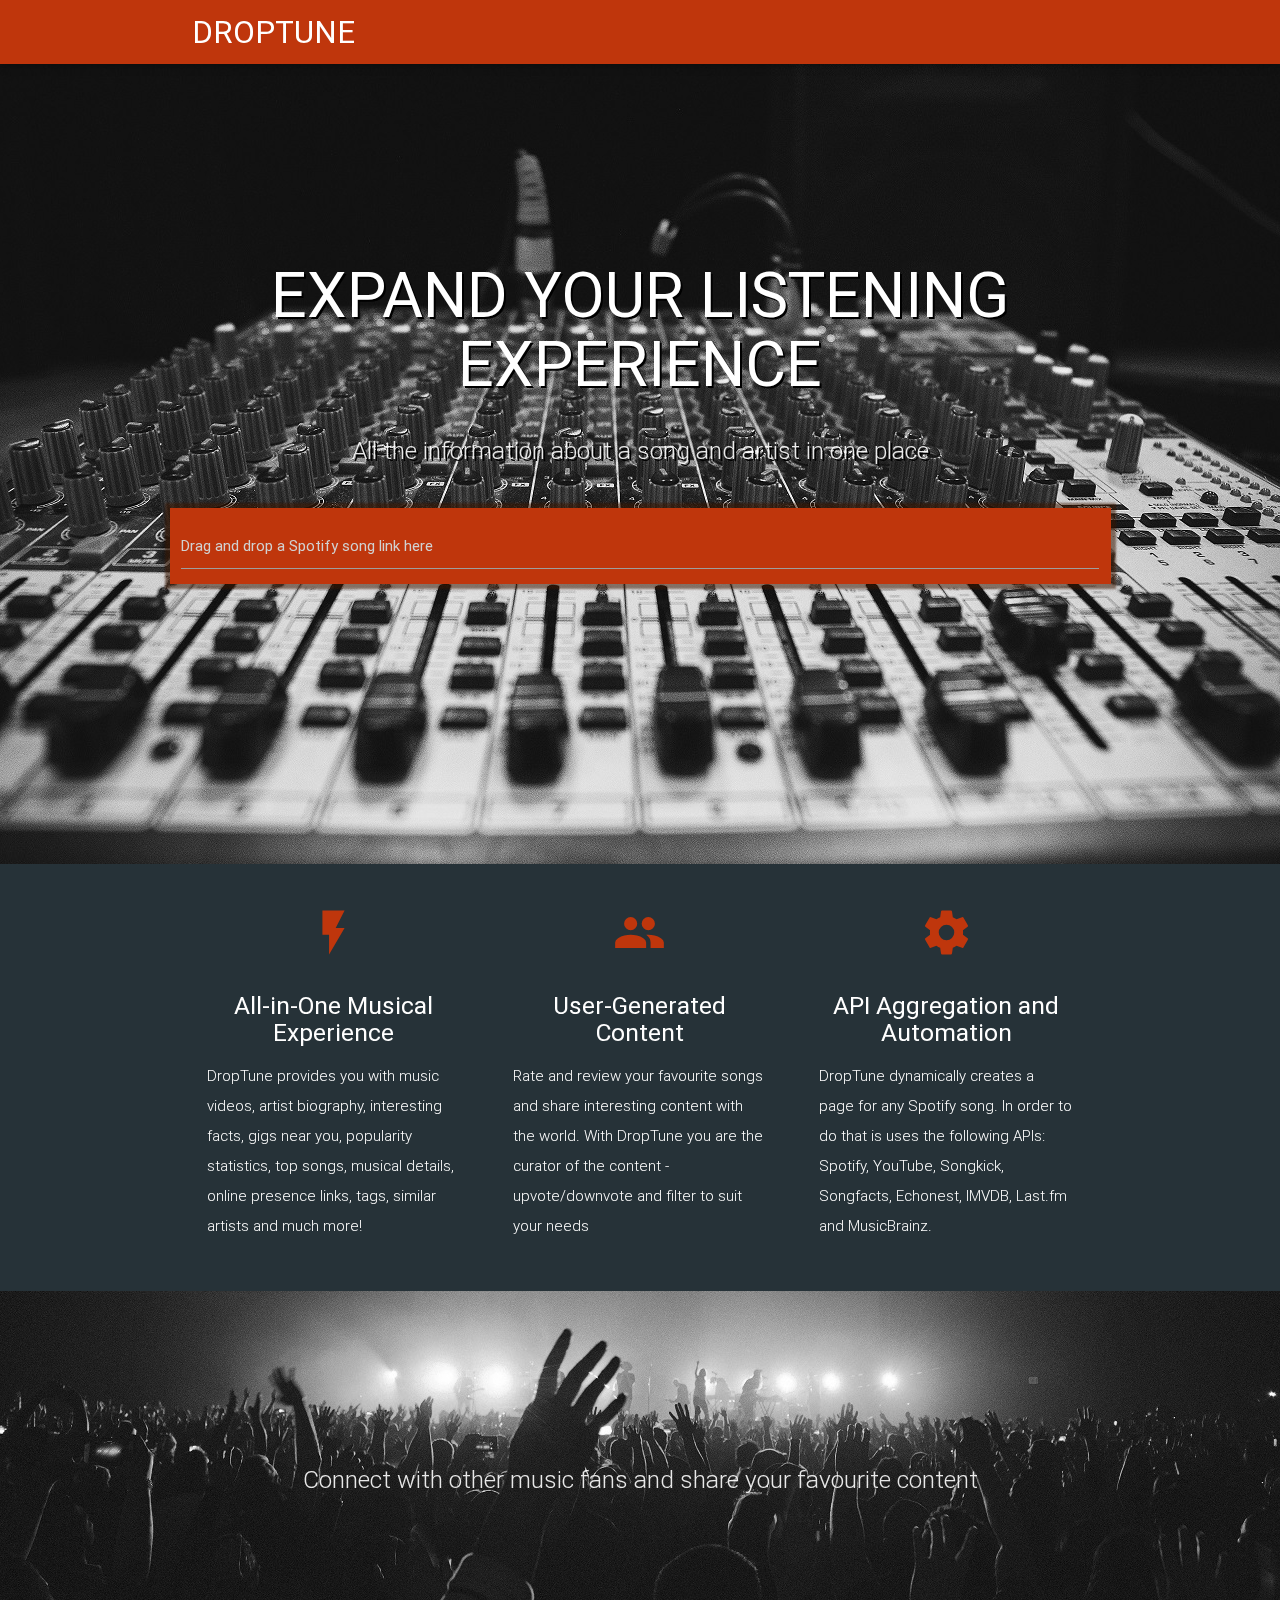
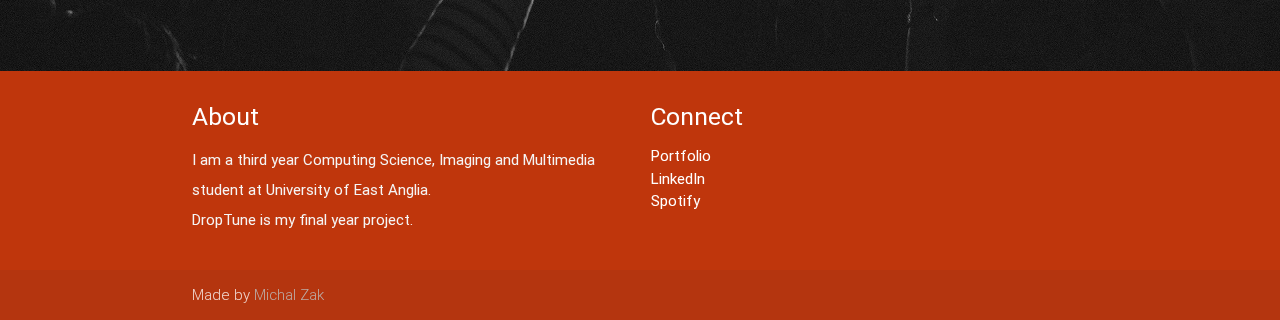
<file: index.html>
<!DOCTYPE html>
<html lang="en">
<head>
    <meta http-equiv="Content-Type" content="text/html; charset=UTF-8"/>
    <meta name="viewport" content="width=device-width, initial-scale=1, maximum-scale=1.0, user-scalable=no"/>
    <title>DropTune - Home</title>

    <!-- CSS  -->
    <link href="https://fonts.googleapis.com/icon?family=Material+Icons" rel="stylesheet">
    <link href="css/materialize.css" type="text/css" rel="stylesheet" media="screen,projection"/>
    <link href="css/style.css" type="text/css" rel="stylesheet" media="screen,projection"/>
    <link rel="stylesheet" href="https://maxcdn.bootstrapcdn.com/font-awesome/4.5.0/css/font-awesome.min.css">

    <!-- FREEPIK ICONS -->
    <link rel="stylesheet" href="css/flaticon/flaticon.css" type="text/css">
</head>
<body class="blue-grey darken-4 white-text">
<nav class="deep-orange darken-4 white-text" role="navigation">
    <div class="nav-wrapper container">
        <a id="logo-container" href="#" class="brand-logo">DROPTUNE</a>
    </div>
</nav>

<div id="index-banner" class="parallax-container big-parallax">
    <div class="section no-pad-bot">
        <div class="container" style="text-shadow: 2px 2px #000000;">
            <br><br>

            <h1 class="header center white-text text-darken-4">EXPAND YOUR LISTENING EXPERIENCE</h1>

            <div class="row center">
                <h5 class="header col s12 light">All the information about a song and artist in one place </h5>
            </div>
            <div class="row center">

                <div class="row">
                    <div class="input-field col s12 deep-orange darken-4" style="box-shadow: 0px 0px 2px 5px rgba(58, 21, 0, 0.55);">
                        <input placeholder="Drag and drop a Spotify song link here" id="dragDrop" type="text" class="validate">
                    </div>
                </div>
            </div>
            <br><br>

        </div>
    </div>
    <div class="parallax"><img src="background2.jpg" alt="Unsplashed background img 1" class="desaturate"></div>
</div>


<div class="container">


    <div class="section">

        <!--   Icon Section   -->
        <div class="row">
            <div class="col s12 m4">
                <div class="icon-block">
                    <h2 class="center deep-orange-text text-darken-4"><i class="material-icons">flash_on</i></h2>
                    <h5 class="center">All-in-One Musical Experience</h5>

                    <p class="light">DropTune provides you with music videos, artist biography, interesting facts, gigs near you, popularity statistics, top songs, musical details, online presence links, tags, similar artists and much more!</p>
                </div>
            </div>

            <div class="col s12 m4">
                <div class="icon-block">
                    <h2 class="center deep-orange-text text-darken-4"><i class="material-icons">group</i></h2>
                    <h5 class="center">User-Generated Content</h5>

                    <p class="light"> Rate and review your favourite songs and share interesting content with the world. With DropTune you are the curator of the content - upvote/downvote and filter to suit your needs</p>
                </div>
            </div>

            <div class="col s12 m4">
                <div class="icon-block">
                    <h2 class="center deep-orange-text text-darken-4"><i class="material-icons">settings</i></h2>
                    <h5 class="center">API Aggregation and Automation</h5>

                    <p class="light"> DropTune dynamically creates a page for any Spotify song. In order to do that is uses the following APIs:
                    Spotify, YouTube, Songkick, Songfacts, Echonest, IMVDB, Last.fm and MusicBrainz.</p>
                </div>
            </div>
        </div>

    </div>

</div>

<div class="parallax-container valign-wrapper">
    <div class="section no-pad-bot">
        <div class="container">
            <div class="row center">
                <h5 class="header col s12 light">Connect with other music fans and share your favourite content</h5>
            </div>
        </div>
    </div>
    <div class="parallax"><img class="desaturate" src="background3.jpg" alt="Unsplashed background img 3"></div>
</div>

<footer class="page-footer deep-orange darken-4">
    <div class="container">
        <div class="row">
            <div class="col l6 s12">
                <h5 class="white-text">About</h5>

                <p class="grey-text text-lighten-4">I am a third year Computing Science, Imaging and Multimedia student at University of East Anglia.
                    <br>DropTune is my final year project.</p>


            </div>

            <div class="col l3 s12">
                <h5 class="white-text">Connect</h5>
                <ul>
                    <li><a class="white-text" href="http://mzak.brushd.com">Portfolio</a></li>
                    <li><a class="white-text" href="https://www.linkedin.com/in/michal-zak-69a11991?trk=hp-identity-name">LinkedIn</a></li>
                    <li><a class="white-text" href="https://open.spotify.com/user/127342331">Spotify</a></li>
                </ul>
            </div>
        </div>
    </div>

    <div class="footer-copyright">
        <div class="container">
            Made by <a class="brown-text text-lighten-3" href="http://mzak.brushd.com">Michal Zak</a>
        </div>
    </div>
</footer>


<!--  Scripts-->
<script src="https://code.jquery.com/jquery-2.1.1.min.js"></script>
<script src="js/external/materialize.js"></script>
<script src="js/external/init.js"></script>

<script src="js/helpers.js"></script>

<!-- CUSTOM SCRIPTS -->
<script>
    $(document).ready(function () {
        $('select').material_select();



        $('#dragDrop').on('input', function () {
            var spotifyURL = $(this).val().trim();
            var spotifyId = extractSpotifyIdFromSpotifyURL(spotifyURL);
            var endUrl = "song.html?"+spotifyId;
            $("#dragDrop").attr('placeholder', "Drag and drop a Spotify song link here").val("").focus().blur();
            window.location.replace(endUrl);
        });
    });
</script>
</body>
</html>
</file>
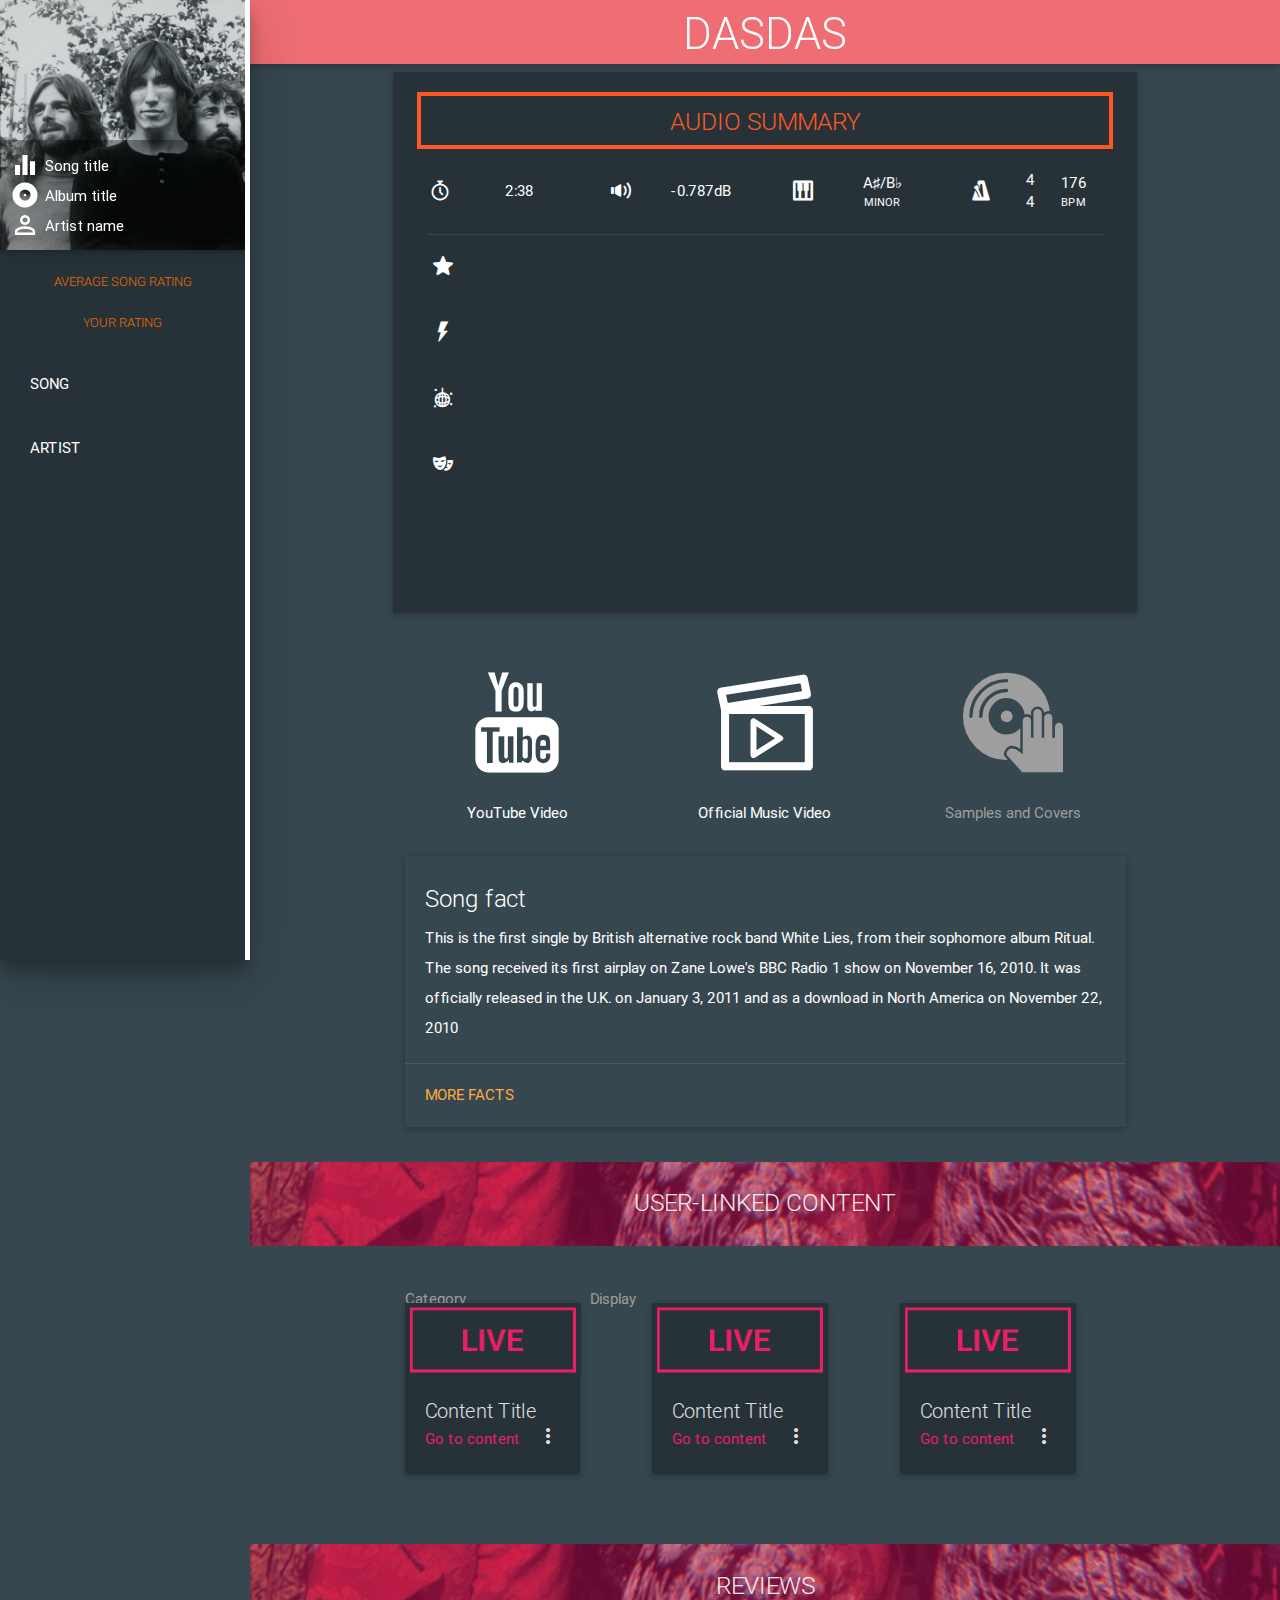
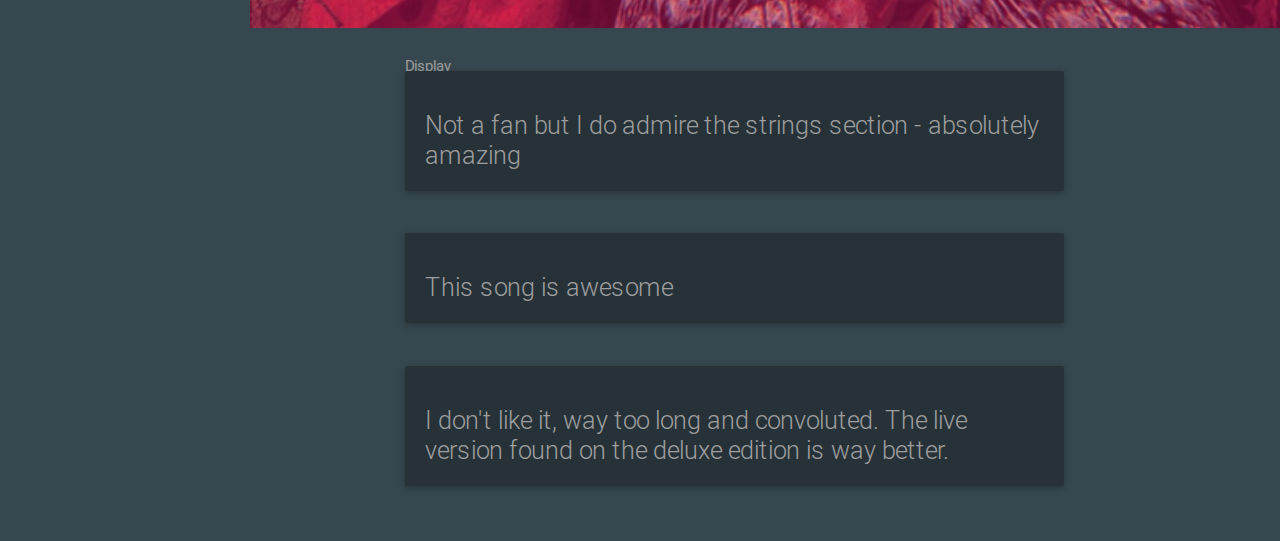
<file: songprofileConcept.html>
<!DOCTYPE html>
<html lang="en">
<head>
    <meta charset="UTF-8">
    <!-- ANDROID CHROME STATUS BAR COLOUR -->
    <meta name="theme-color" content="#263238">

    <!-- OPEN LINKS IN NEW TAB -->
    <base target="_blank">
    <meta http-equiv="Content-Type" content="text/html; charset=UTF-8"/>
    <meta name="viewport" content="width=device-width, initial-scale=1, maximum-scale=1.0, user-scalable=no"/>
    <title>SONG PROFILE CONCEPT</title>

    <!-- CSS  -->
    <link href="https://fonts.googleapis.com/icon?family=Material+Icons" rel="stylesheet">
    <link href="css/materialize.css" type="text/css" rel="stylesheet" media="screen,projection"/>
    <link href="css/style.css" type="text/css" rel="stylesheet" media="screen,projection"/>
    <link rel="stylesheet" href="https://maxcdn.bootstrapcdn.com/font-awesome/4.5.0/css/font-awesome.min.css">

    <!-- RATING THEMES -->
    <link rel="stylesheet" href="css/bars-square.css" type="text/css">
    <link rel="stylesheet" href="css/css-stars.css" type="text/css">

    <!-- FREEPIK ICONS -->
    <link rel="stylesheet" href="css/flaticon/flaticon.css" type="text/css">


</head>
<body class="blue-grey darken-3 white-text">
<div class="wrapper">

    <header>
        <!--        TOPNAV          -->
        <nav class="top-nav" id="top-nav">
            <div class="row valign-wrapper" id="topNavContent">
                <div class="col s12">
                    <h3 class="center-align light" id="topNavText">dasdas</h3>
                </div>
            </div>
        </nav>

        <!--         SIDENAV        -->
        <div id="sidenav" class="side-nav fixed blue-grey darken-4 z-depth-3">
            <div id="sidenav-content">
                <div class="row z-depth-1">
                    <div id="sidenav-header">
                        <img src="artist.jpg" class="materialboxed">
                    </div>
                </div>

                <div id="songAlbumArtistFloat">
                    <div id="songAlbumArtistContent">
                        <div class="valign-wrapper">
                            <i class="small material-icons pad-right">equalizer</i><h6 class="valign" class="songTitle">
                            Song title</h6><br>
                        </div>
                        <div class="valign-wrapper">
                            <i class="small material-icons pad-right">album</i><h6 class="valign" class="albumTitle">
                            Album title</h6><br>
                        </div>
                        <div class="valign-wrapper">
                            <i class="small material-icons pad-right">perm_identity</i><h6 class="valign"
                                                                                           class="artistName">Artist
                            name</h6><br>
                        </div>
                    </div>
                </div>
                <div class="row" id="avgRatRow">
                    <div class="col s12">
                        <div class="ratingWrapper">
                            <div id="avgSongRatingWrap">
                                <select id="avgSongRating">
                                    <option value="" selected disabled hidden></option>
                                    <option value="1">1</option>
                                    <option value="2">2</option>
                                    <option value="3">3</option>
                                    <option value="4">4</option>
                                    <option value="5">5</option>
                                </select>
                            </div>

                        </div>
                    </div>
                    <div class="col s12 center-align light orange-text text-darken-3">
                        <button class="rating-btn" id="average-rating-show-reviews">AVERAGE SONG RATING</button>
                    </div>
                </div>

                <div class="row" id="yourRatRow">
                    <div class="col s12">
                        <div class="ratingWrapper">
                            <select id="yourSongRating">
                                <option value="" selected disabled hidden></option>
                                <option value="1">1</option>
                                <option value="2">2</option>
                                <option value="3">3</option>
                                <option value="4">4</option>
                                <option value="5">5</option>
                            </select>
                        </div>
                    </div>
                    <div class="col s12 center-align light orange-text text-darken-3" style="font-size:13px">
                        YOUR RATING
                    </div>
                </div>
                <div class="row" id="navLinksRow">
                    <ul>
                        <li>
                            <a href="#" id="songContentAnchor">SONG</a>
                        </li>
                        <li>
                            <a href="#" id="artistContentAnchor">ARTIST</a>
                        </li>
                    </ul>
                </div>
            </div>
        </div>

    </header>

    <div id="viewport">
        <div id="viewport-content">
            <div id="songContent">

                <section id="songDashboardSection">
                    <div id="songDashboard" class="container">
                        <div class="row">
                            <div id="songStatsCard" class="card blue-grey darken-4 hoverable">
                                <div class="card-content">
                                    <div class="row valign-wrapper center-align">
                                        <div class="col s12 card-header-custom">
                                            <h5 class="deep-orange-text light">AUDIO SUMMARY</h5>
                                        </div>
                                    </div>
                                    <div class="row songStatsTop valign-wrapper center-align">
                                        <div class="col s3 valign-wrapper tooltipped" data-position="left"
                                             data-delay="50" data-tooltip="Duration">
                                            <div class="col s4">
                                                <i class="flaticon-time"></i>
                                            </div>
                                            <div class="col s8" id="songDuration">
                                                2:38
                                            </div>
                                        </div>
                                        <div class="col s3 valign-wrapper tooltipped" data-position="top"
                                             data-delay="50" data-tooltip="Loudness">
                                            <div class="col s4">
                                                <i class="flaticon-sound"></i>
                                            </div>
                                            <div class="col s8" id="songLoudness">
                                                -0.787dB
                                            </div>
                                        </div>
                                        <div class="col s3 valign-wrapper tooltipped" data-position="top"
                                             data-delay="50" data-tooltip="Key and Mode">
                                            <div class="col s4">
                                                <i class="flaticon-music"></i>
                                            </div>
                                            <div class="col s8">
                                                <div class="col s12" id="songKey">
                                                    A♯/B♭
                                                </div>
                                                <div class="col s12 smaller" id="songMode">
                                                    MINOR
                                                </div>
                                            </div>
                                        </div>
                                        <div class="col s3 valign-wrapper tooltipped" data-position="right"
                                             data-delay="50" data-tooltip="Time Signature and Tempo">
                                            <div class="col s4">
                                                <i class="flaticon-music-1"></i>
                                            </div>
                                            <div class="col s2">
                                                <div class="col s12" id="songTimeSignature">
                                                    4
                                                </div>
                                                <div class="col s12">
                                                    4
                                                </div>
                                            </div>
                                            <div class="col s8">
                                                <div class="col s12" id="songBPM">
                                                    176
                                                </div>
                                                <div class="col s12 smaller">
                                                    BPM
                                                </div>
                                            </div>
                                        </div>
                                    </div>

                                    <div class="divider-custom"></div>
                                    <!-- PROGRESS BARS -->
                                    <ul class="collapsible" data-collapsible="accordion">
                                        <li>
                                            <div class="collapsible-header">
                                                <div class="row songStatsBar valign-wrapper tooltipped"
                                                     data-position="left"
                                                     data-delay="50" data-tooltip="Popularity">
                                                    <div class="col s2">
                                                        <i class="flaticon-black"></i>
                                                    </div>
                                                    <div id="songPopularityBar" class="col s10">
                                                    </div>
                                                </div>
                                            </div>
                                            <div class="collapsible-body"><p>The popularity is calculated by algorithm
                                                and
                                                is based, in the most part, on the total number of plays the track has
                                                had
                                                and how recent those plays are. Generally speaking, songs that are being
                                                played a lot now will have a higher popularity than songs that were
                                                played a
                                                lot in the past.</p></div>
                                        </li>
                                        <li>
                                            <div class="collapsible-header">
                                                <div class="row songStatsBar valign-wrapper tooltipped"
                                                     data-position="left"
                                                     data-delay="50" data-tooltip="Energy">
                                                    <div class="col s2">
                                                        <i class="flaticon-power"></i>
                                                    </div>
                                                    <div id="songEnergyBar" class="col s10">
                                                    </div>
                                                </div>
                                            </div>
                                            <div class="collapsible-body"><p>Represents a perceptual measure of
                                                intensity
                                                and powerful activity released throughout the track. Typical energetic
                                                tracks feel fast, loud, and noisy. For example, death metal has high
                                                energy,
                                                while a Bach prelude scores low on the scale. Perceptual features
                                                contributing to this attribute include dynamic range, perceived
                                                loudness,
                                                timbre, onset rate, and general entropy.</p></div>
                                        </li>
                                        <li>
                                            <div class="collapsible-header">
                                                <div class="row songStatsBar valign-wrapper tooltipped"
                                                     data-position="left"
                                                     data-delay="50" data-tooltip="Danceability">
                                                    <div class="col s2">
                                                        <i class="flaticon-party"></i>
                                                    </div>
                                                    <div id="songDanceabilityBar" class="col s10">
                                                    </div>
                                                </div>
                                            </div>
                                            <div class="collapsible-body">
                                                <p>Describes how suitable a track is for dancing using a number of
                                                    musical
                                                    elements (the more suitable for dancing, the closer to 1.0 the
                                                    value).
                                                    The combination of musical elements that best characterize
                                                    danceability
                                                    include tempo, rhythm stability, beat strength, and overall
                                                    regularity.</p></div>
                                        </li>
                                        <li>
                                            <div class="collapsible-header">

                                                <div class="row songStatsBar valign-wrapper tooltipped"
                                                     data-position="left"
                                                     data-delay="50" data-tooltip="Valence">
                                                    <div class="col s2">
                                                        <i class="flaticon-happy"></i>
                                                    </div>
                                                    <div id="songValenceBar" class="col s10">
                                                    </div>
                                                </div>
                                            </div>
                                            <div class="collapsible-body"><p>Describes the musical positiveness conveyed
                                                by
                                                a track. Tracks with high valence sound more positive (e.g., happy,
                                                cheerful, euphoric), while tracks with low valence sound more negative
                                                (e.g.
                                                sad, depressed, angry). This attribute in combination with energy is a
                                                strong indicator of acoustic mood, the general emotional qualities that
                                                may
                                                characterize the track's acoustics. Note that in the case of vocal
                                                music,
                                                lyrics may differ semantically from the perceived acoustic mood.</p>
                                            </div>
                                        </li>
                                    </ul>
                                </div>
                                <!-- SPOTIFY PLAY BUTTON -->
                                <iframe src="https://embed.spotify.com/?uri=spotify:track:5JunxkcjfCYcY7xJ29tLai"
                                        id="spotifyPlayButton" width="731" height="80" frameborder="0"
                                        allowtransparency="true"></iframe>
                            </div>
                        </div>

                        <!-- MEDIALINKS -->
                        <div class="row" id="mediaLinksRow">
                            <div class="col s4 center-align">
                                <a href="#" id="youtubeButton" class="active"><i class="flaticon-video media-icon"></i>
                                    <h6>YouTube Video</h6></a>
                            </div>
                            <div class="col s4 center-align">
                                <a href="#" id="imvdbVidButton" class="active"><i
                                        class="flaticon-multimedia media-icon"></i>
                                    <h6>Official Music Video</h6></a>
                            </div>
                            <div class="col s4 center-align">
                                <a href="#" id="whoSampledButton" class="disabled"><i
                                        class="flaticon-music-4 media-icon"></i>
                                    <h6>Samples and Covers</h6></a>
                            </div>
                        </div>


                        <!-- SONGFACTS -->
                        <div class="row" id="songFactRow">
                            <div class="col s12">
                                <div class="card blue-grey darken-3">
                                    <div class="card-content white-text">
                                        <span class="card-title">Song fact</span>

                                        <p id="songFactText">This is the first single by British alternative rock band
                                            White Lies, from their sophomore album Ritual. The song received its first
                                            airplay on Zane Lowe's BBC Radio 1 show on November 16, 2010. It was
                                            officially released in the U.K. on January 3, 2011 and as a download in
                                            North America on November 22, 2010</p>
                                    </div>
                                    <div class="card-action">
                                        <a href="#" id="songFactURL">More facts</a>
                                    </div>
                                </div>
                            </div>
                        </div>


                    </div>

                </section>

                <section id="userLinkedContentSection">
                    <div id="userLinkedContentParallax"
                         class="parallax-container valign-wrapper parallax-thin parallax-overlay-pink">
                        <div class="section no-pad-bot">
                            <div class="container">
                                <div class="row center">
                                    <h5 class="header col s12 light">USER-LINKED CONTENT</h5>
                                </div>
                            </div>
                        </div>
                        <div class="parallax"><img src="album.jpg" alt="album art" class="albumArtIMG"></div>
                    </div>
                    <div class="container section" id="userLinkedContent">
                        <div class="row content-filters">
                            <div class="input-field col s3">
                                <select class="select-material">
                                    <option value="1" selected>All</option>
                                    <option value="2">Live</option>
                                    <option value="3">Cover</option>
                                    <option value="4">Remix</option>
                                </select>
                                <label>Category</label>
                            </div>
                            <div class="input-field col s3">
                                <select class="select-material">
                                    <option value="1" selected>Top rated</option>
                                    <option value="2">Latest</option>
                                </select>
                                <label>Display</label>
                            </div>
                        </div>
                        <div class="row content">
                            <div class="content_template col s4">
                                <div class="row">
                                    <div class="card-background cat-live hoverable">
                                        <div class="content-card col s10 ">

                                            <div class="card blue-grey darken-4 grey-text text-lighten-2">
                                                <div class="card-image waves-effect waves-block waves-dark">
                                                    <img class="activator" src="category_live_v7.5.png">
                                                </div>
                                                <div class="card-content">
                        <span class="card-title activator  content-title">Content Title<i
                                class="material-icons right">more_vert</i></span>

                                                    <p><a href="#" class="pink-text">Go to content</a></p>
                                                </div>
                                                <div class="card-reveal card-reveal blue-grey darken-4">
                                                    <i class="material-icons right card-title">close</i>

                                                    <p>Content description</p>

                                                </div>
                                            </div>
                                        </div>
                                        <div class="col s2">
                                            <div class="ratings center-align">
                                                <div class="rating">2</div>
                                                <i class="material-icons">thumb_up</i>
                                                <i class="material-icons">thumb_down</i>
                                            </div>
                                        </div>
                                    </div>
                                </div>
                            </div>
                            <div class="content_template col s4">
                                <div class="row">
                                    <div class="card-background cat-live hoverable">
                                        <div class="content-card col s10 ">

                                            <div class="card blue-grey darken-4 grey-text text-lighten-2">
                                                <div class="card-image waves-effect waves-block waves-dark">
                                                    <img class="activator" src="category_live_v7.5.png">
                                                </div>
                                                <div class="card-content">
                        <span class="card-title activator  content-title">Content Title<i
                                class="material-icons right">more_vert</i></span>

                                                    <p><a href="#" class="pink-text">Go to content</a></p>
                                                </div>
                                                <div class="card-reveal card-reveal blue-grey darken-4">
                                                    <i class="material-icons right card-title">close</i>

                                                    <p>Content description</p>

                                                </div>
                                            </div>
                                        </div>
                                        <div class="col s2">
                                            <div class="ratings center-align">
                                                <div class="rating">2</div>
                                                <i class="material-icons">thumb_up</i>
                                                <i class="material-icons">thumb_down</i>
                                            </div>
                                        </div>
                                    </div>
                                </div>
                            </div>
                            <div class="content_template col s4">
                                <div class="row">
                                    <div class="card-background cat-live hoverable">
                                        <div class="content-card col s10 ">

                                            <div class="card blue-grey darken-4 grey-text text-lighten-2">
                                                <div class="card-image waves-effect waves-block waves-dark">
                                                    <img class="activator" src="category_live_v7.5.png">
                                                </div>
                                                <div class="card-content">
                        <span class="card-title activator  content-title">Content Title<i
                                class="material-icons right">more_vert</i></span>

                                                    <p><a href="#" class="pink-text">Go to content</a></p>
                                                </div>
                                                <div class="card-reveal card-reveal blue-grey darken-4">
                                                    <i class="material-icons right card-title">close</i>

                                                    <p>Content description</p>

                                                </div>
                                            </div>
                                        </div>
                                        <div class="col s2">
                                            <div class="ratings center-align">
                                                <div class="rating">2</div>
                                                <i class="material-icons">thumb_up</i>
                                                <i class="material-icons">thumb_down</i>
                                            </div>
                                        </div>
                                    </div>
                                </div>
                            </div>
                        </div>
                    </div>
                </section>

                <section id="reviewsSection">
                    <div id="reviews">
                        <div class="parallax-container valign-wrapper parallax-thin parallax-overlay-pink">
                            <div class="section no-pad-bot">
                                <div class="container">
                                    <div class="row center">
                                        <h5 class="header col s12 light">REVIEWS</h5>
                                    </div>
                                </div>
                            </div>
                            <div class="parallax"><img src="album.jpg" alt="album art" class="albumArtIMG"></div>
                        </div>

                        <div class="container" id="reviews-content">
                            <div class="row review-filters">
                                <div class="input-field col s3">
                                    <select class="select-material">
                                        <option value="1" selected>Top rated</option>
                                        <option value="2">Latest</option>
                                    </select>
                                    <label>Display</label>
                                </div>
                            </div>
                            <div class="row">
                                <div class="review-template col s12">
                                    <div class="row">
                                        <div class="review-bg hoverable card-background">
                                            <div class="col review-card s11">
                                                <div class="card blue-grey darken-4 grey-text lighten-2">
                                                    <div class="card-content">
                                                        <div class="row reviewRatingWrapper">
                                                            <select class="reviewRating">
                                                                <option value="" selected disabled hidden></option>
                                                                <option value="1">1</option>
                                                                <option value="2">2</option>
                                                                <option value="3">3</option>
                                                                <option value="4">4</option>
                                                                <option value="5">5</option>
                                                            </select>
                                                        </div>
                                                        <p class="flow-text review-text">Not a fan but I do admire the
                                                            strings section - absolutely amazing</p>
                                                    </div>
                                                </div>
                                            </div>
                                            <div class="col s1">
                                                <div class="ratings center-align">
                                                    <div class="rating">2</div>
                                                    <i class="material-icons">thumb_up</i>
                                                    <i class="material-icons">thumb_down</i>
                                                </div>
                                            </div>
                                        </div>
                                    </div>
                                </div>
                                <div class="review-template col s12">
                                    <div class="row">
                                        <div class="review-bg hoverable card-background">
                                            <div class="col review-card s11">
                                                <div class="card blue-grey darken-4 grey-text lighten-2">
                                                    <div class="card-content">
                                                        <div class="row reviewRatingWrapper">
                                                            <select class="reviewRating">
                                                                <option value="" selected disabled hidden></option>
                                                                <option value="1">1</option>
                                                                <option value="2">2</option>
                                                                <option value="3">3</option>
                                                                <option value="4">4</option>
                                                                <option value="5">5</option>
                                                            </select>
                                                        </div>
                                                        <p class="flow-text review-text">This song is awesome</p>
                                                    </div>
                                                </div>
                                            </div>
                                            <div class="col s1">
                                                <div class="ratings center-align">
                                                    <div class="rating">2</div>
                                                    <i class="material-icons">thumb_up</i>
                                                    <i class="material-icons">thumb_down</i>
                                                </div>
                                            </div>
                                        </div>
                                    </div>
                                </div>
                                <div class="review-template col s12">
                                    <div class="row">
                                        <div class="review-bg hoverable card-background">
                                            <div class="col review-card s11">
                                                <div class="card blue-grey darken-4 grey-text lighten-2">
                                                    <div class="card-content">
                                                        <div class="row reviewRatingWrapper">
                                                            <select class="reviewRating">
                                                                <option value="" selected disabled hidden></option>
                                                                <option value="1">1</option>
                                                                <option value="2">2</option>
                                                                <option value="3">3</option>
                                                                <option value="4">4</option>
                                                                <option value="5">5</option>
                                                            </select>
                                                        </div>
                                                        <p class="flow-text review-text">I don't like it, way too long
                                                            and
                                                            convoluted. The live version found on the deluxe edition is
                                                            way
                                                            better.</p>
                                                    </div>
                                                </div>
                                            </div>
                                            <div class="col s1">
                                                <div class="ratings center-align">
                                                    <div class="rating">2</div>
                                                    <i class="material-icons">thumb_up</i>
                                                    <i class="material-icons">thumb_down</i>
                                                </div>
                                            </div>
                                        </div>
                                    </div>
                                </div>
                            </div>
                        </div>
                    </div>
                </section>

            </div>
            <div id="artistContent">
                <section id="artistDashboardSection">

                    <!-- DASHBOARD -->
                    <div id="artistDashboard" class="container">
                        <div class="row">
                            <div id="artistCard" class="card-panel blue-grey darken-4 white-text hoverable">
                                <div class="row valign-wrapper center-align">
                                    <div class="col s12 card-header-custom">
                                        <h5 class="deep-orange-text light">ARTIST SUMMARY</h5>
                                    </div>
                                </div>
                                <div class="row">
                                    <!-- FAMILIARITY -->
                                    <div class="col s3 tooltipped" data-position="left"
                                         data-delay="50" data-tooltip="How well known this artist is">
                                        <div class="artistCircle" id="artistFamiliarityCircle">
                                        </div>
                                    </div>
                                    <!-- MIDDLE BAR -->

                                    <!-- ON TOUR -->
                                    <div class="col s6 ">
                                        <div class="row">
                                            <div class="col s12 center-align hvr-shutter-out-horizontal" id="onTour">
                                                NOT ON TOUR
                                            </div>
                                        </div>
                                        <!-- YEARS ACTIVE -->
                                        <div class="col s12 tooltipped" data-position="top"
                                             data-delay="50" data-tooltip="Years active">
                                            <div class="row">
                                                <div class="col s4">
                                                    <i class="flaticon-time-1"></i>
                                                </div>
                                                <div class="col s8 center-align" id="yearsActive">
                                                    2014-
                                                </div>
                                            </div>
                                        </div>
                                        <!-- LOCATION -->
                                        <div class="col s12 tooltipped" data-position="bottom"
                                             data-delay="50" data-tooltip="Location">
                                            <div class="row">
                                                <div class="col s4">
                                                    <i class="flaticon-location"></i>
                                                </div>
                                                <div class="col s8 center-align" id="location">
                                                    LOCATION
                                                </div>
                                            </div>
                                        </div>
                                    </div>

                                    <!-- HOTNESS -->
                                    <div class="col s3 tooltipped" data-position="right"
                                         data-delay="50" data-tooltip="The buzz right now">
                                        <div class="artistCircle" id="artistHotnessCircle">
                                        </div>
                                    </div>
                                </div>
                                <div class="row">

                                    <!-- POPULARITY -->

                                    <div class="col s6 tooltipped valign-wrapper" id="artistPopularity"
                                         data-position="left"
                                         data-delay="50" data-tooltip="Popularity">
                                        <div class="col s2">
                                            <i class="flaticon-black"></i>
                                        </div>
                                        <div id="artistPopularityBar" class="col s10">
                                        </div>
                                    </div>

                                    <!-- LISTENERS -->
                                    <div class="col s3 tooltipped" data-position="bottom" data-delay="50"
                                         data-tooltip="Listeners">
                                        <div class="col s4">
                                            <i class="flaticon-people-1"></i>
                                        </div>
                                        <div class="col s8 center-align bigger" id="listeners">
                                            1232415
                                        </div>

                                    </div>
                                    <!-- PLAYCOUNT -->
                                    <div class="col s3 tooltipped" data-position="right" data-delay="50"
                                         data-tooltip="Playcount">
                                        <div class="col s4">
                                            <i class="flaticon-arrow"></i>
                                        </div>
                                        <div class="col s8 center-align bigger" id="playcount">
                                            1232415342
                                        </div>
                                    </div>
                                </div>
                                <div class="divider-custom"></div>
                                <!-- BIOGRAPHY CONTENT -->
                                <div class="row">
                                    <div class="col s12 tooltipped" data-position="left"
                                         data-delay="50" data-tooltip="Biography">
                                        <p id="biography">There are at least three artists who have used this name
                                            1. A
                                            popular indie band from London, England 2. A singer from Belgium 3. A
                                            rock
                                            band
                                            from Devon, England 1) A three-piece London indie band formed from the
                                            ashes
                                            of
                                            Fear Of Flying in late 2007. The line-up consists of singer/guitarist
                                            Harry
                                            McVeigh, bassist/lyricist Charles Cave and drummer Jack Brown.
                                            Unfinished
                                            Business (released April 29th 2007) was their first single, released on
                                            Jack
                                            Brown's label Chess Club Records. Read more on Last.fm</p>
                                    </div>

                                </div>
                                <div class="divider-custom row"></div>

                                <!-- TAGS -->
                                <div class="row">
                                    <div class="col s12 center-align tooltipped" data-position="left"
                                         data-delay="50" data-tooltip="Tags" id="tags">
                                        <div class="chip deep-orange darken-4 hoverable">
                                            <a href="#" class="tag">Funk rock</a>
                                        </div>
                                        <div class="chip deep-orange darken-4 hoverable">
                                            <a href="#" class="tag">Elevator music</a>
                                        </div>
                                        <div class="chip deep-orange darken-4 hoverable">
                                            <a href="#" class="tag">Christmas</a>
                                        </div>
                                        <div class="chip deep-orange darken-4 hoverable">
                                            <a href="#" class="tag">Doom jazz</a>
                                        </div>
                                        <div class="chip deep-orange darken-4 hoverable">
                                            <a href="#" class="tag">Prog-country</a>
                                        </div>
                                    </div>
                                </div>
                                <div class="divider-custom row"></div>
                                <div class="row">
                                    <div class="col s12 center-align tooltipped" data-position="left"
                                         data-delay="50" data-tooltip="Similar artists" id="similarArtists">
                                        <div class="similarArtist">
                                            <a href="?song=5ZKMPRDHc7qElVJFh3uRqB" class="similarArtistURL">
                                                <div class="chip red darken-4 white-text hoverable">
                                                    <img src="familiarArtist1.jpg" class="similarArtistIMG">
                                                    <span class="similarArtistName">Jane Doe</span>
                                                </div>
                                            </a>
                                        </div>
                                        <div class="similarArtist">
                                            <a href="?song=5ZKMPRDHc7qElVJFh3uRqB" class="similarArtistURL">
                                                <div class="chip red darken-4 white-text hoverable">
                                                    <img src="familiarArtist1.jpg" class="similarArtistIMG">
                                                    <span class="similarArtistName">Yass Band</span>
                                                </div>
                                            </a>
                                        </div>
                                        <div class="similarArtist">
                                            <a href="?song=5ZKMPRDHc7qElVJFh3uRqB" class="similarArtistURL">
                                                <div class="chip red darken-4 white-text hoverable ">
                                                    <img src="familiarArtist1.jpg" class="similarArtistIMG">
                                                    <span class="similarArtistName">Jiggly Bum</span>
                                                </div>
                                            </a>
                                        </div>
                                        <div class="similarArtist">
                                            <a href="?song=5ZKMPRDHc7qElVJFh3uRqB" class="similarArtistURL">
                                                <div class="chip red darken-4 white-text hoverable">
                                                    <img src="familiarArtist1.jpg" class="similarArtistIMG">
                                                    <span class="similarArtistName">Your mom</span>
                                                </div>
                                            </a>
                                        </div>
                                    </div>

                                </div>
                                <div class="divider-custom row"></div>


                                <!-- LINKS -->
                                <div class="row tooltipped" data-position="left"
                                     data-delay="50" data-tooltip="Online presence" id="artistLinksRow">
                                    <div class="col s2 center-align">
                                        <a href="#" id="official" class="active">
                                            <i class="flaticon-home link-icon"></i>
                                            <span class="link-name">Official</span>
                                        </a>
                                    </div>
                                    <div class="col s2 center-align">
                                        <a href="#" id="facebook" class="active">
                                            <i class="flaticon-social-2 link-icon"></i>
                                            <span class="link-name">Facebook</span>
                                        </a>
                                    </div>
                                    <div class="col s2 center-align">
                                        <a href="#" id="instagram" class="active">
                                            <i class="flaticon-social-3 link-icon"></i>
                                            <span class="link-name">Instagram</span>
                                        </a>
                                    </div>
                                    <div class="col s2 center-align">
                                        <a href="#" id="twitter" class="active">
                                            <i class="flaticon-social-1 link-icon"></i>
                                            <span class="link-name">Twitter</span>
                                        </a>
                                    </div>
                                    <div class="col s2 center-align">
                                        <a href="#" id="youtube" class="active">
                                            <i class="flaticon-video link-icon"></i>
                                            <span class="link-name">YouTube</span>
                                        </a>
                                    </div>
                                    <div class="col s2 center-align">
                                        <a href="#" id="soundcloud" class="active">
                                            <i class="flaticon-technology link-icon"></i>
                                            <span class="link-name">Soundcloud</span>
                                        </a>
                                    </div>
                                    <div class="col s2 center-align">
                                        <a href="#" id="wikipedia" class="active">
                                            <i class="flaticon-sign link-icon"></i>
                                            <span class="link-name">Wikipedia</span>
                                        </a>
                                    </div>

                                    <div class="col s2 center-align">
                                        <a href="#" id="lastFm" class="active">
                                            <i class="flaticon-music-5 link-icon"></i>
                                            <span class="link-name">Last.fm</span>
                                        </a>
                                    </div>
                                    <div class="col s2 center-align">
                                        <a href="#" id="musicbrainz" class="active">
                                            <i class="flaticon-medical link-icon"></i>
                                            <span class="link-name">MusicBrainz</span>
                                        </a>
                                    </div>

                                    <div class="col s2 center-align">
                                        <a href="#" id="whosampled" class="active">
                                            <i class="flaticon-music-4 link-icon"></i>
                                            <span class="link-name">Whosampled</span>
                                        </a>
                                    </div>

                                    <div class="col s2 center-align">
                                        <a href="#" id="myspace" class="active">
                                            <i class="flaticon-social link-icon"></i>
                                            <span class="link-name">MySpace</span>
                                        </a>
                                    </div>

                                    <div class="col s2 center-align">
                                        <a href="#" id="rateyourmusic" class="active">
                                            <i class="flaticon-people link-icon"></i>
                                            <span class="link-name">RateYourMusic</span>
                                        </a>
                                    </div>

                                </div>
                            </div>

                        </div>
                    </div>
                </section>

                <section id="artistTopTracksSection">
                    <div id="artistTopTracksParallax"
                         class="parallax-container valign-wrapper parallax-thin parallax-overlay-red">
                        <div class="section no-pad-bot">
                            <div class="container">
                                <div class="row center">
                                    <h5 class="header col s12 light">TOP TRACKS</h5>
                                </div>
                            </div>
                        </div>
                        <div class="parallax"><img src="album.jpg" alt="artist" class="artistPhotoIMG"></div>
                    </div>

                    <div id=artistTopTracks" class="container">
                        <ul class="collection blue-grey darken-4 hoverable z-depth-1">
                            <li class="collection-item avatar topTrack">
                                <img src="album.jpg" alt="" class="circle topTrackAlbumArtIMG">
                                <span class="title topTrackTitle">Best Song Ever</span>

                                <p class="topTrackAlbumTitle">Best album ever
                                </p>
                                <a href="#" class="topTrackLink secondary-content">SONG PROFILE</a>
                            </li>
                            <li class="collection-item avatar topTrack">
                                <img src="album.jpg" alt="" class="circle topTrackAlbumArtIMG">
                                <span class="title topTrackTitle">Best Song Ever</span>

                                <p class="topTrackAlbumTitle">Best album ever
                                </p>
                                <a href="#" class="topTrackLink secondary-content">SONG PROFILE</a>
                            </li>
                            <li class="collection-item avatar topTrack">
                                <img src="album.jpg" alt="" class="circle topTrackAlbumArtIMG">
                                <span class="title topTrackTitle">Best Song Ever</span>

                                <p class="topTrackAlbumTitle">Best album ever
                                </p>
                                <a href="#" class="topTrackLink secondary-content">SONG PROFILE</a>
                            </li>
                            <li class="collection-item avatar topTrack">
                                <img src="album.jpg" alt="" class="circle topTrackAlbumArtIMG">
                                <span class="title topTrackTitle">Best Song Ever</span>

                                <p class="topTrackAlbumTitle">Best album ever
                                </p>
                                <a href="#" class="topTrackLink secondary-content">SONG PROFILE</a>
                            </li>
                            <li class="collection-item avatar topTrack">
                                <img src="album.jpg" alt="" class="circle topTrackAlbumArtIMG">
                                <span class="title topTrackTitle">Best Song Ever</span>

                                <p class="topTrackAlbumTitle">Best album ever
                                </p>
                                <a href="#" class="topTrackLink secondary-content">SONG PROFILE</a>
                            </li>

                        </ul>
                    </div>
                </section>
                <!--PARALLAX -->
                <section id="artistGigsSection">
                    <div id="artistGigsParallax"
                         class="parallax-container valign-wrapper parallax-thin parallax-overlay-red">
                        <div class="section no-pad-bot">
                            <div class="container">
                                <div class="row center">
                                    <h5 class="header col s12 light">GIGS</h5>
                                </div>
                            </div>
                        </div>
                        <div class="parallax"><img src="album.jpg" alt="artist" class="artistPhotoIMG"></div>
                    </div>
                </section>





            </div>

        </div>
    </div>
</div>


</div>


<!--    MODALS      -->

<!-- ADD REVIEW MODAL STRUCTURE -->
<div id="addReviewModal" class="modal blue-grey darken-4">

    <div class="modal-content">
        <div class="row">
            <div class="col s8">
                <h4 class="text-darken-3 orange-text">Your rating</h4>
            </div>

            <div class="col s4">
                <select id="yourSongRatingModal">
                    <option value="" selected disabled hidden></option>
                    <option value="1">1</option>
                    <option value="2">2</option>
                    <option value="3">3</option>
                    <option value="4">4</option>
                    <option value="5">5</option>
                </select>
            </div>
        </div>


        <div class="row">
            <form class="col s12">
                <div class="row">
                    <div class="input-field col s12">
                        <textarea id="addReviewText" class="materialize-textarea"></textarea>
                        <label for="addReviewText">Attach a review (optional)</label>
                    </div>
                </div>
            </form>
        </div>
    </div>
    <div class="modal-footer grey darken-4">
        <a href="#!" class="modal-action modal-close waves-effect waves-orange btn-flat white-text "
           id="addReviewButton">CONFIRM</a>
    </div>
</div>

<!-- YOUTBE MODAL STRUCTURE -->
<div id="YouTubeVideoModal" class="modal blue-grey darken-4 modal-yt">

    <div class="modal-content">
        <iframe width="560" height="315" src="https://www.youtube.com/embed/-6vLp07ZePY" frameborder="0"
                allowfullscreen></iframe>
    </div>
</div>

<!--    IMVDB MODAL     -->

<div id="IMVDBModal" class="modal blue-grey darken-4 modal-imvdb">
    <div class="imvdb-embed" data-embed-type="video" data-id="263039060632" data-include-credits="y"></div>
</div>


</div>

<!--  Scripts-->
<!--JQUERY ONLINE -->
<!--
<script src="https://code.jquery.com/jquery-2.1.1.min.js"></script>
-->
<!--JQUERY OFFLINE -->
<script src="js/jquery-2.2.2.min.js"></script>

<script src="js/materialize.js"></script>
<script src="js/init.js"></script>

<!-- STAR RATING -->
<script src="js/jquery.barrating.min.js"></script>

<!-- Include jQuery ScrollTo -->
<script src="js/jquery-scrollto.js"></script>

<!-- IMVDB EMBED LOAD -->
<script async type="text/javascript" src="//s3.amazonaws.com/static.imvdb.com/embed.min.js" charset="utf-8"></script>

<!--PROGRESS BAR -->
<script src="js/progressbar.js"></script>

<!-- NUMERAL JS -->
<script src="js/numbro.js"></script>

<!-- API SCRIPTS -->
<script src="js/musicbrainz.js"></script>


<!-- THIS PAGE SCRIPTS -->
<script>

    $(document).ready(function () {
        $('.materialboxed').materialbox();

        /*-----------------INFO VARIABLES-------------------*/
        // PHOTOS
        var albumArtURL = "album.jpg";
        var artistPhotoURL = "artist.jpg";


        var songTitle = "What is Your Name";
        var albumTitle = "Break the Bananas";
        var artistName = "Happycopters";

        var artistListeners = "121231";
        var artistPlaycount = "34834293";

        var artistLocation = "London, United Kingdom";
        var artistYearsActive = "2014 - ";

        var onTour = true;

        // IDs
        var musicbrainzId = "5bdb38bd-5c5b-4d0f-8901-8bbe1d7062d8";


        /*-----------------MAIN FLOW------------------------*/

        // ARTIST   ->   LINKS   ->   SOUNDCLOUD,YT,WIKI
        getMusicbrainzLinks(musicbrainzId);

        displaySongAlbumArtist(songTitle, albumTitle, artistName);

        displayTour(onTour);

        displayArtistListenersPlaycount(artistListeners, artistPlaycount);

        initialiseParallaxImages(albumArtURL, artistPhotoURL);

        displayArtistLocationYearsActive(artistLocation, artistYearsActive);


        /*--------------END OF MAIN FLOW--------------------*/


        /*----MAIN FLOW FUNCTIONS----*/

        //  SONG/ARTIST PAGE CHANGE
        function activateLink(element, color, colorHex) {
            $(element).addClass("white-text");
            $(element).parent().addClass(color);
            $('#top-nav').addClass(color);
            $('#sidenav').css("border-right-color", colorHex);
        }

        //  SONG/ARTIST PAGE CHANGE
        function deactivateLink(element, color) {
            $(element).removeClass("white-text");
            $(element).parent().removeClass();
            $('#top-nav').attr('class', 'top-nav');
        }

        //  set songTitle, albumTitle and artistName to corresponding classes
        function displaySongAlbumArtist(song, album, artist) {

            $('.songTitle').html(song);
            $('.albumTitle').html(album);
            $('.artistName').html(artist);
        }

        // set the onTour panel, initialise and show songkick events
        function displayTour(onTour) {

            if (onTour) {
                $('#onTour').html("ON TOUR");
                $('#onTour').addClass("onTour");

                //initialise songkick

            } else {
                $('#onTour').html("NOT ON TOUR");
                $('#onTour').removeClass("onTour");
            }
        }

        function displayArtistLocationYearsActive(location, yearsActive) {
            $('#location').html(location);
            $('#yearsActive').html(yearsActive);

        }

        function displayArtistListenersPlaycount(listeners, playcount) {
            var listenersFormatted = numbro(listeners).format('0a');
            var playcountFormatted = numbro(playcount).format('0a');
            $('#listeners').html(listenersFormatted);
            $('#playcount').html(playcountFormatted);
        }

        // INITIALISE PARALLAX IMAGES
        function initialiseParallaxImages(albumArtURL, artistPhotoURL) {
            $('.albumArtIMG').attr("src", albumArtURL);
            $('.artistPhotoIMG').attr("src", artistPhotoURL);
        }


        var artistColor = "red darken-4";
        var artistColorHex = "#B71C1C";

        var songColor = "pink darken-4";
        var songColorHex = "#880e4f";

        //  CHANGE TO ARTIST INFO
        $('#artistContentAnchor').click(function openArtistContent(event) {

            var artistName = "Artist name";

            event.preventDefault();
            $('#songContent').hide();
            $('#artistContent').show();


            deactivateLink($('#songContentAnchor'), songColor);
            activateLink($(this), artistColor, artistColorHex);


            $('#sidenav-header img').attr("src", "artist.jpg");

            $('#topNavText').html(artistName);

        });

        // CHANGE TO SONG INFO
        $('#songContentAnchor').click(function openSongContent(event) {

            var songTitle = "Song title";

            event.preventDefault();
            $('#artistContent').hide();
            $('#songContent').show();

            deactivateLink($('#artistContentAnchor'), artistColor);
            activateLink($(this), songColor, songColorHex);


            $('#sidenav-header img').attr("src", "album.jpg");


            $('#topNavText').html(songTitle);


        });


        //AVG RATING INITIALISE
        $('#avgSongRating').barrating('show', {
                    theme: 'bars-square',
                    showValues: true,
                    showSelectedRating: false,
                    readonly: true,
                }
        );

        //AVG RATING INITIALISE
        $('#yourSongRatingModal').barrating('show', {
                    theme: 'bars-square',
                    showValues: true,
                    showSelectedRating: false,
                    readonly: true,
                }
        );

        //TEMPLATE REVIEW RATING INITIALISE
        $('.reviewRating').barrating('show', {
                    theme: 'bars-square',
                    showValues: true,
                    showSelectedRating: false,
                    readonly: true,
                }
        );


        //YOUR RATING INITIALISE
        $('#yourSongRating').barrating('show', {
                    theme: 'bars-square',
                    showValues: true,
                    showSelectedRating: false,
                    initialRating: null,

                    onSelect: function (value, text, event) {
                        if (typeof(event) !== 'undefined') {
                            // rating was selected by a user

                            $('#yourSongRatingModal').barrating("set", value);

                            //open review modal
                            $('#addReviewModal').openModal();

                            //change to read only
                            $('#yourSongRating').barrating('readonly', true);


                        } else {
                            // rating was selected programmatically
                            // by calling `set` method
                        }
                    }
                }
        );


        //SET AVERAGE RATING
        $('#avgSongRating').barrating('set', 5);


        // CLICK AVERAGE RATING -> SCROLL TO REVIEWS
        $('#avgSongRatingWrap, #average-rating-show-reviews').click(function () {
            $('#songContentAnchor').trigger("click");

            $('#reviews').ScrollTo({
                duration: 1000,
                offsetTop: 64,
            });
        });


        // CONTENT AND REVIEW CARD BACKGROUND MOUSEOVER -> REVEAL RATINGS
        $('.card-background, .review-bg').mouseover(function () {
                    $(this).find('.ratings').show();
                })
                .mouseout(function () {
                    $(this).find('.ratings').hide();
                });


        $('#addReviewButton').click(function () {
            Materialize.toast("Review added", 2000);
        });


        /*=================SONG STATS===============*/
        var songPopularity = 45;
        var songEnergy = 0.567;
        var songDanceability = 0.89;
        var songValence = 0.10;

        //  bars
        var songPopularityBar;
        var songEnergyBar;
        var songDanceabilityBar;
        var songValenceBar;


        //  colours
        var songPopularityStartCol = '#ff9800';  //  orange
        var songPopularityEndCol = '#e65100';  //  orange darken -4

        var songEnergyStartCol = '#f44336';  //  red
        var songEnergyEndCol = '#b71c1c'; //  red darken -4

        var songDanceabilityStartCol = '#e91e63';  //  pink
        var songDanceabilityEndCol = '#880e4f';  //  pink darken -4

        var songValenceStartCol = '#9c27b0';  //  purple
        var songValenceEndCol = '#b71c1c';  //  purple darken -4

        var trailColor = '#37474f';

        songPopularityBar = new ProgressBar.Line('#songPopularityBar', {
            color: songPopularityStartCol,
            trailColor: trailColor,
            trailWidth: 2,
            strokeWidth: 2,
            easing: 'easeIn',
            duration: 500,

            from: {color: songPopularityStartCol},
            to: {color: songPopularityEndCol},

            step: function (state, songPopularityBar) {
                songPopularityBar.path.setAttribute('stroke', state.color);
            }
        });

        songEnergyBar = new ProgressBar.Line('#songEnergyBar', {
            color: songEnergyStartCol,
            trailColor: trailColor,
            trailWidth: 2,
            strokeWidth: 2,
            easing: 'easeIn',
            duration: 500,

            from: {color: songEnergyStartCol},
            to: {color: songEnergyEndCol},

            step: function (state, songEnergyBar) {
                songEnergyBar.path.setAttribute('stroke', state.color);
            }
        });

        songDanceabilityBar = new ProgressBar.Line('#songDanceabilityBar', {
            color: songDanceabilityStartCol,
            trailColor: trailColor,
            trailWidth: 2,
            strokeWidth: 2,
            easing: 'easeIn',
            duration: 500,

            from: {color: songDanceabilityStartCol},
            to: {color: songDanceabilityEndCol},

            step: function (state, songDanceabilityBar) {
                songDanceabilityBar.path.setAttribute('stroke', state.color);
            }
        });

        songValenceBar = new ProgressBar.Line('#songValenceBar', {
            color: songValenceStartCol,
            trailColor: trailColor,
            trailWidth: 2,
            strokeWidth: 2,
            easing: 'easeIn',
            duration: 500,

            from: {color: songValenceStartCol},
            to: {color: songValenceEndCol},

            step: function (state, songValenceBar) {
                songValenceBar.path.setAttribute('stroke', state.color);
            }
        });

        //  ANIMATE IN AND OUT
        $('#songStatsCard').mouseover(function () {
                    songPopularityBar.animate(songPopularity / 100);
                    songEnergyBar.animate(songEnergy);
                    songDanceabilityBar.animate(songDanceability);
                    songValenceBar.animate(songValence);
                })
                .mouseout(function () {
                    songPopularityBar.animate(0);
                    songEnergyBar.animate(0);
                    songDanceabilityBar.animate(0);
                    songValenceBar.animate(0);
                });


        /*=================ARTIST STATS==============================*/

        var artistPopularity = 50;
        var artistPopularityBar;
        var artistFamiliarity = 0.67;
        var artistFamiliarityCircle;
        var artistHotness = 0.98;
        var artistHotnessCircle;


        artistPopularityBar = new ProgressBar.Line('#artistPopularityBar', {
            color: songPopularityStartCol,
            trailColor: trailColor,
            trailWidth: 4,
            strokeWidth: 4,
            easing: 'easeIn',
            duration: 500,

            from: {color: songPopularityStartCol},
            to: {color: songPopularityEndCol},

            step: function (state, artistPopularityBar) {
                artistPopularityBar.path.setAttribute('stroke', state.color);
            }
        });

        artistFamiliarityCircle = new ProgressBar.Circle('#artistFamiliarityCircle', {
            color: '#ffffff',
            trailColor: trailColor,
            trailWidth: 8,
            strokeWidth: 8,
            easing: 'easeIn',
            duration: 500,

            from: {color: songValenceStartCol},
            to: {color: songValenceEndCol},
            text: {
                value: 'Familiarity',
            },

            step: function (state, artistFamiliarityCircle) {
                artistFamiliarityCircle.path.setAttribute('stroke', state.color);
            }
        });

        artistHotnessCircle = new ProgressBar.Circle('#artistHotnessCircle', {
            color: '#ffffff',
            trailColor: trailColor,
            trailWidth: 8,
            strokeWidth: 8,
            easing: 'easeIn',
            duration: 500,

            from: {color: songEnergyStartCol},
            to: {color: songEnergyEndCol},
            text: {
                value: 'Hotness',
            },

            step: function (state, artistHotnessCircle) {
                artistHotnessCircle.path.setAttribute('stroke', state.color);
            }
        });


        // animate all stats on artistCard mouseover/mouseout
        $('#artistCard').mouseenter(function () {
                    artistPopularityBar.animate(artistPopularity / 100);
                    artistFamiliarityCircle.animate(artistFamiliarity);
                    artistHotnessCircle.animate(artistHotness);
                    $('#onTour').addClass("active");

                })
                .mouseleave(function () {
                    artistPopularityBar.animate(0);
                    artistFamiliarityCircle.animate(0);
                    artistHotnessCircle.animate(0);
                    $('#onTour').removeClass("active");
                });


        /*=================MEDIA LINKS===============================*/
        $('#youtubeButton').click(function (e) {
            e.preventDefault();    //stop hash from positioning the view to the top
            $('#YouTubeVideoModal').openModal();
        });

        $('#imvdbVidButton').click(function (e) {
            e.preventDefault();    //stop hash from positioning the view to the top
            $('#IMVDBModal').openModal();
        });


        /*=================INITIALISE MATERIAL SELECTS===============*/
        $('.select-material').material_select();


    });

    $(window).load(function () {
        $('#songContentAnchor').trigger("click"); // WHEN EVERYTHING LOADS START WITH SONG PAGE
        alert("finished loading");
    });


</script>
</body>
</html>
</file>
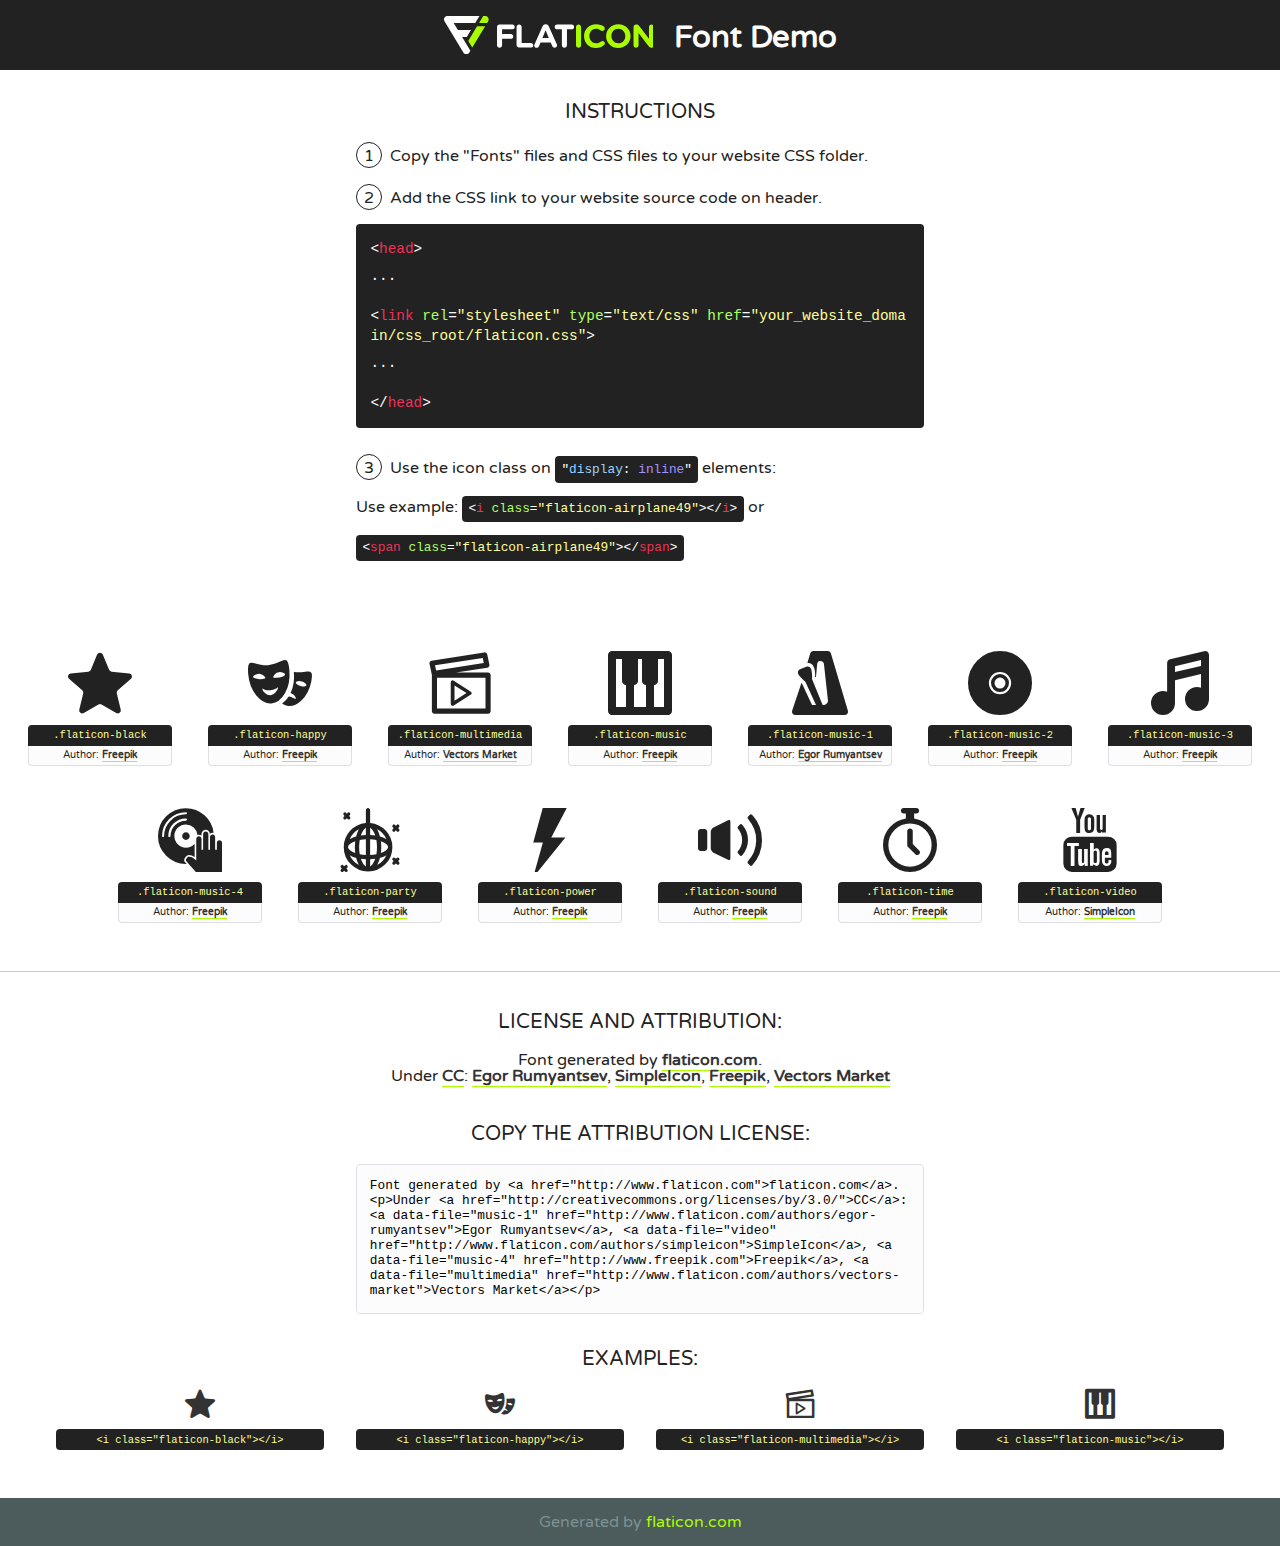
<file: css/flaticon/flaticon.html>
<!DOCTYPE html>
<!--
  Flaticon icon font: Flaticon
  Creation date: 31/03/2016 00:52
-->
<html>
<!DOCTYPE html>
<html>

<head>
    <title>Flaticon WebFont</title>
    <link href="http://fonts.googleapis.com/css?family=Varela+Round" rel="stylesheet" type="text/css" />
    <link rel="stylesheet" type="text/css" href="flaticon.css">
    <meta charset="UTF-8">
    <style>
    html, body, div, span, applet, object, iframe,
    h1, h2, h3, h4, h5, h6, p, blockquote, pre,
    a, abbr, acronym, address, big, cite, code,
    del, dfn, em, img, ins, kbd, q, s, samp,
    small, strike, strong, sub, sup, tt, var,
    b, u, i, center,
    dl, dt, dd, ol, ul, li,
    fieldset, form, label, legend,
    table, caption, tbody, tfoot, thead, tr, th, td,
    article, aside, canvas, details, embed, 
    figure, figcaption, footer, header, hgroup, 
    menu, nav, output, ruby, section, summary,
    time, mark, audio, video {
        margin: 0;
        padding: 0;
        border: 0;
        font-size: 100%;
        font: inherit;
        vertical-align: baseline;
    }
    /* HTML5 display-role reset for older browsers */
    article, aside, details, figcaption, figure, 
    footer, header, hgroup, menu, nav, section {
        display: block;
    }
    body {
        line-height: 1;
    }
    ol, ul {
        list-style: none;
    }
    blockquote, q {
        quotes: none;
    }
    blockquote:before, blockquote:after,
    q:before, q:after {
        content: '';
        content: none;
    }
    table {
        border-collapse: collapse;
        border-spacing: 0;
    }
    body {
        font-family: 'Varela Round', Helvetica, Arial, sans-serif;
        font-size: 16px;
        color: #222;
    }
    a {
        color: #333;
        border-bottom: 1px solid #a9fd00;
        font-weight: bold;
        text-decoration: none;
    }
    * {
        -moz-box-sizing: border-box;
        -webkit-box-sizing: border-box;
        box-sizing: border-box;
        margin: 0;
        padding: 0;
    }
    [class^="flaticon-"]:before, [class*=" flaticon-"]:before, [class^="flaticon-"]:after, [class*=" flaticon-"]:after {
        font-family: Flaticon;
        font-size: 30px;
        font-style: normal;
        margin-left: 20px;
        color: #333;
    }
    .wrapper {
        max-width: 600px;
        margin: auto;
        padding: 0 1em;
    }
    .title {
        font-size: 1.25em;
        text-align: center;
        margin-bottom: 1em;
        text-transform: uppercase;
    }
    header {
        text-align: center;
        background-color: #222;
        color: #fff;
        padding: 1em;
    }
    header .logo {
        width: 210px;
        height: 38px;
        display: inline-block;
        vertical-align: middle;
        margin-right: 1em;
        border: none;
    }
    header strong {
        font-size: 1.95em;
        font-weight: bold;
        vertical-align: middle;
        margin-top: 5px;
        display: inline-block;
    }
    .demo {
        margin: 2em auto;
        line-height: 1.25em;
    }
    .demo ul li {
        margin-bottom: 1em;
    }
    .demo ul li .num {
        color: #222;
        border-radius: 20px;
        display: inline-block;
        width: 26px;
        padding: 3px;
        height: 26px;
        text-align: center;
        margin-right: 0.5em;
        border: 1px solid #222;
    }
    .demo ul li code {
        background-color: #222;
        border-radius: 4px;
        padding: 0.25em 0.5em;
        display: inline-block;
        color: #fff;
        font-family: Consolas,Monaco,Lucida Console,Liberation Mono,DejaVu Sans Mono,Bitstream Vera Sans Mono,Courier New, monospace;
        font-weight: lighter;
        margin-top: 1em;
        font-size: 0.8em;
        word-break: break-all;
    }
    .demo ul li code.big {
        padding: 1em;
        font-size: 0.9em;
    }
    .demo ul li code .red {
        color: #EF3159;
    }
    .demo ul li code .green {
        color: #ACFF65;
    }
    .demo ul li code .yellow {
        color: #FFFF99;
    }
    .demo ul li code .blue {
        color: #99D3FF;
    }
    .demo ul li code .purple {
        color: #A295FF;
    }
    .demo ul li code .dots {
        margin-top: 0.5em;
        display: block;
    }
    #glyphs {
        border-bottom: 1px solid #ccc;
        padding: 2em 0;
        text-align: center;
    }
    .glyph {
        display: inline-block;
        width: 9em;
        margin: 1em;
        text-align: center;
        vertical-align: top;
        background: #FFF;
    }
    .glyph .glyph-icon {
        padding: 10px;
        display: block;
        font-family:"Flaticon";
        font-size: 64px;
        line-height: 1;
    }
    .glyph .glyph-icon:before {
        font-size: 64px;
        color: #222;
        margin-left: 0;
    }
    .class-name {
        font-size: 0.65em;
        background-color: #222;
        color: #fff;
        border-radius: 4px 4px 0 0;
        padding: 0.5em;
        color: #FFFF99;
        font-family: Consolas,Monaco,Lucida Console,Liberation Mono,DejaVu Sans Mono,Bitstream Vera Sans Mono,Courier New, monospace;
    }
    .author-name {
        font-size: 0.6em;
        background-color: #fcfcfd;
        border: 1px solid #DEDEE4;
        border-top: 0;
        border-radius: 0 0 4px 4px;
        padding: 0.5em;
    }
    .class-name:last-child {
        font-size: 10px;
        color:#888;
    }
    .class-name:last-child a {
        font-size: 10px;
        color:#555;
    }
    .class-name:last-child a:hover {
        color:#a9fd00;
    }
    .glyph > input {
        display: block;
        width: 100px;
        margin: 5px auto;
        text-align: center;
        font-size: 12px;
        cursor: text;
    }
    .glyph > input.icon-input {
        font-family:"Flaticon";
        font-size: 16px;
        margin-bottom: 10px;
    }
    .attribution .title {
        margin-top: 2em;
    }
    .attribution textarea {
        background-color: #fcfcfd;
        padding: 1em;
        border: none;
        box-shadow: none;
        border: 1px solid #DEDEE4;
        border-radius: 4px;
        resize: none;
        width: 100%;
        height: 150px;
        font-size: 0.8em;
        font-family: Consolas,Monaco,Lucida Console,Liberation Mono,DejaVu Sans Mono,Bitstream Vera Sans Mono,Courier New, monospace;
        -webkit-appearance: none;
    }
    .iconsuse {
        margin: 2em auto;
        text-align: center;
        max-width: 1200px;
    }
    .iconsuse:after {
        content: '';
        display: table;
        clear: both;
    }
    .iconsuse .image {
        float: left;
        width: 25%;
        padding: 0 1em;
    }
    .iconsuse .image p {
        margin-bottom: 1em;
    }
    .iconsuse .image span {
        display: block;
        font-size: 0.65em;
        background-color: #222;
        color: #fff;
        border-radius: 4px;
        padding: 0.5em;
        color: #FFFF99;
        margin-top: 1em;
        font-family: Consolas,Monaco,Lucida Console,Liberation Mono,DejaVu Sans Mono,Bitstream Vera Sans Mono,Courier New, monospace;
    }
    #footer {
        text-align: center;
        background-color: #4C5B5C;
        color: #7c9192;
        padding: 1em;
    }
    #footer a {
        border: none;
        color: #a9fd00;
        font-weight: normal;
    }
    @media (max-width: 960px) {
        .iconsuse .image {
            width: 50%;
        }
    }
    @media (max-width: 560px) {
        .iconsuse .image {
            width: 100%;
        }
    }
    </style>
</head>

<body class="characters-off">

    <header>
        <a href="http://www.flaticon.com" target="_blank" class="logo">
            <svg version="1.1" xmlns="http://www.w3.org/2000/svg" xmlns:xlink="http://www.w3.org/1999/xlink" xmlns:a="http://ns.adobe.com/AdobeSVGViewerExtensions/3.0/" viewBox="0 0 560.875 102.036" enable-background="new 0 0 560.875 102.036" xml:space="preserve">
                <defs>
                </defs>
                <g>
                    <g class="letters">
                        <path fill="#ffffff" d="M141.596,29.675c0-3.777,2.985-6.767,6.764-6.767h34.438c3.426,0,6.15,2.728,6.15,6.15
                        c0,3.43-2.724,6.149-6.15,6.149h-27.674v13.091h23.719c3.429,0,6.151,2.724,6.151,6.15c0,3.43-2.723,6.149-6.151,6.149h-23.719
                        v17.574c0,3.773-2.986,6.761-6.764,6.761c-3.779,0-6.764-2.989-6.764-6.761V29.675z"></path>
                        <path fill="#ffffff" d="M193.844,29.149c0-3.781,2.985-6.767,6.764-6.767c3.776,0,6.763,2.985,6.763,6.767v42.957h25.039
                        c3.426,0,6.149,2.726,6.149,6.153c0,3.425-2.723,6.15-6.149,6.15h-31.802c-3.779,0-6.764-2.986-6.764-6.768V29.149z"></path>
                        <path fill="#ffffff" d="M241.891,75.71l21.438-48.407c1.492-3.341,4.215-5.357,7.906-5.357h0.792
                        c3.686,0,6.323,2.017,7.815,5.357l21.439,48.407c0.436,0.967,0.701,1.845,0.701,2.723c0,3.602-2.809,6.501-6.414,6.501
                        c-3.161,0-5.269-1.845-6.499-4.655l-4.132-9.661h-27.059l-4.301,10.102c-1.144,2.631-3.426,4.214-6.237,4.214
                        c-3.517,0-6.24-2.81-6.24-6.325C241.1,77.64,241.451,76.677,241.891,75.71z M279.932,58.666l-8.521-20.297l-8.526,20.297H279.932
                        z"></path>
                        <path fill="#ffffff" d="M314.864,35.387H301.86c-3.429,0-6.239-2.813-6.239-6.238c0-3.429,2.811-6.24,6.239-6.24h39.533
                        c3.426,0,6.237,2.811,6.237,6.24c0,3.425-2.811,6.238-6.237,6.238h-13.001v42.785c0,3.773-2.99,6.761-6.764,6.761
                        c-3.779,0-6.764-2.989-6.764-6.761V35.387z"></path>
                        <path fill="#A9FD00" d="M352.615,29.149c0-3.781,2.985-6.767,6.767-6.767c3.774,0,6.761,2.985,6.761,6.767v49.024
                        c0,3.773-2.987,6.761-6.761,6.761c-3.781,0-6.767-2.989-6.767-6.761V29.149z"></path>
                        <path fill="#A9FD00" d="M374.132,53.836v-0.179c0-17.481,13.178-31.801,32.065-31.801c9.22,0,15.459,2.458,20.557,6.238
                        c1.402,1.054,2.637,2.985,2.637,5.357c0,3.692-2.985,6.59-6.681,6.59c-1.845,0-3.071-0.702-4.044-1.319
                        c-3.776-2.813-7.729-4.393-12.562-4.393c-10.364,0-17.831,8.611-17.831,19.154v0.173c0,10.542,7.291,19.329,17.831,19.329
                        c5.715,0,9.492-1.756,13.359-4.834c1.049-0.874,2.458-1.491,4.039-1.491c3.429,0,6.325,2.813,6.325,6.236
                        c0,2.106-1.056,3.78-2.282,4.834c-5.539,4.834-12.036,7.733-21.878,7.733C387.572,85.464,374.132,71.493,374.132,53.836z"></path>
                        <path fill="#A9FD00" d="M433.009,53.836v-0.179c0-17.481,13.79-31.801,32.766-31.801c18.981,0,32.592,14.143,32.592,31.628v0.173
                        c0,17.483-13.785,31.807-32.769,31.807C446.625,85.464,433.009,71.32,433.009,53.836z M484.224,53.836v-0.179
                        c0-10.539-7.725-19.326-18.626-19.326c-10.893,0-18.449,8.611-18.449,19.154v0.173c0,10.542,7.73,19.329,18.626,19.329
                        C476.676,72.986,484.224,64.378,484.224,53.836z"></path>
                        <path fill="#A9FD00" d="M506.233,29.321c0-3.774,2.99-6.763,6.767-6.763h1.401c3.252,0,5.183,1.583,7.029,3.953l26.093,34.265
                        V29.059c0-3.692,2.99-6.677,6.681-6.677c3.683,0,6.671,2.985,6.671,6.677v48.934c0,3.78-2.987,6.765-6.764,6.765h-0.436
                        c-3.257,0-5.188-1.581-7.034-3.953l-27.056-35.492v32.944c0,3.687-2.985,6.676-6.678,6.676c-3.683,0-6.673-2.989-6.673-6.676
                        V29.321z"></path>
                    </g>
                    <g class="insignia">
                        <path fill="#ffffff" d="M48.372,56.137h12.517l11.156-18.537H37.186L25.688,18.539h57.825L94.668,0H9.271
                        C5.925,0,2.842,1.801,1.198,4.716c-1.644,2.907-1.593,6.482,0.134,9.343l50.38,83.501c1.678,2.781,4.689,4.476,7.938,4.476
                        c3.246,0,6.257-1.695,7.935-4.476l2.898-4.804L48.372,56.137z"></path>
                        <g class="i">
                            <path fill="#A9FD00" d="M93.575,18.539h0.031v0.004l21.652,0.004l2.705-4.488c1.727-2.861,1.778-6.436,0.133-9.343
                            C116.454,1.801,113.371,0,110.026,0h-5.294L93.575,18.539z"></path>
                            <polygon fill="#A9FD00" points="88.291,27.356 64.725,66.486 75.519,84.404 109.942,27.356"></polygon>
                        </g>
                    </g>
                </g>
            </svg>
        </a>
        <strong>Font Demo</strong>
    </header>


    <section class="demo wrapper">

        <p class="title">Instructions</p>

        <ul>
            <li>
                <span class="num">1</span>Copy the "Fonts" files and CSS files to your website CSS folder.
            </li>
            <li>
                <span class="num">2</span>Add the CSS link to your website source code on header.
                <code class="big">
                    &lt;<span class="red">head</span>&gt;
                    <br/><span class="dots">...</span>
                    <br/>&lt;<span class="red">link</span> <span class="green">rel</span>=<span class="yellow">"stylesheet"</span> <span class="green">type</span>=<span class="yellow">"text/css"</span> <span class="green">href</span>=<span class="yellow">"your_website_domain/css_root/flaticon.css"</span>&gt;
                    <br/><span class="dots">...</span>
                    <br/>&lt;/<span class="red">head</span>&gt;
                </code>
            </li>

            <li>
                <p>
                    <span class="num">3</span>Use the icon class on <code>"<span class="blue">display</span>:<span class="purple"> inline</span>"</code> elements:
                    <br />
                    Use example: <code>&lt;<span class="red">i</span> <span class="green">class</span>=<span class="yellow">&quot;flaticon-airplane49&quot;</span>&gt;&lt;/<span class="red">i</span>&gt;</code> or <code>&lt;<span class="red">span</span> <span class="green">class</span>=<span class="yellow">&quot;flaticon-airplane49&quot;</span>&gt;&lt;/<span class="red">span</span>&gt;</code>
            </li>
        </ul>

    </section>




   <section id="glyphs">          
    
      
        <div class="glyph"><div class="glyph-icon flaticon-black"></div>
            <div class="class-name">.flaticon-black</div>
            <div class="author-name">Author: <a data-file="black" href="http://www.freepik.com">Freepik</a> </div> 
        </div>        
        
        <div class="glyph"><div class="glyph-icon flaticon-happy"></div>
            <div class="class-name">.flaticon-happy</div>
            <div class="author-name">Author: <a data-file="happy" href="http://www.freepik.com">Freepik</a> </div> 
        </div>        
        
        <div class="glyph"><div class="glyph-icon flaticon-multimedia"></div>
            <div class="class-name">.flaticon-multimedia</div>
            <div class="author-name">Author: <a data-file="multimedia" href="http://www.flaticon.com/authors/vectors-market">Vectors Market</a> </div> 
        </div>        
        
        <div class="glyph"><div class="glyph-icon flaticon-music"></div>
            <div class="class-name">.flaticon-music</div>
            <div class="author-name">Author: <a data-file="music" href="http://www.freepik.com">Freepik</a> </div> 
        </div>        
        
        <div class="glyph"><div class="glyph-icon flaticon-music-1"></div>
            <div class="class-name">.flaticon-music-1</div>
            <div class="author-name">Author: <a data-file="music-1" href="http://www.flaticon.com/authors/egor-rumyantsev">Egor Rumyantsev</a> </div> 
        </div>        
        
        <div class="glyph"><div class="glyph-icon flaticon-music-2"></div>
            <div class="class-name">.flaticon-music-2</div>
            <div class="author-name">Author: <a data-file="music-2" href="http://www.freepik.com">Freepik</a> </div> 
        </div>        
        
        <div class="glyph"><div class="glyph-icon flaticon-music-3"></div>
            <div class="class-name">.flaticon-music-3</div>
            <div class="author-name">Author: <a data-file="music-3" href="http://www.freepik.com">Freepik</a> </div> 
        </div>        
        
        <div class="glyph"><div class="glyph-icon flaticon-music-4"></div>
            <div class="class-name">.flaticon-music-4</div>
            <div class="author-name">Author: <a data-file="music-4" href="http://www.freepik.com">Freepik</a> </div> 
        </div>        
        
        <div class="glyph"><div class="glyph-icon flaticon-party"></div>
            <div class="class-name">.flaticon-party</div>
            <div class="author-name">Author: <a data-file="party" href="http://www.freepik.com">Freepik</a> </div> 
        </div>        
        
        <div class="glyph"><div class="glyph-icon flaticon-power"></div>
            <div class="class-name">.flaticon-power</div>
            <div class="author-name">Author: <a data-file="power" href="http://www.freepik.com">Freepik</a> </div> 
        </div>        
        
        <div class="glyph"><div class="glyph-icon flaticon-sound"></div>
            <div class="class-name">.flaticon-sound</div>
            <div class="author-name">Author: <a data-file="sound" href="http://www.freepik.com">Freepik</a> </div> 
        </div>        
        
        <div class="glyph"><div class="glyph-icon flaticon-time"></div>
            <div class="class-name">.flaticon-time</div>
            <div class="author-name">Author: <a data-file="time" href="http://www.freepik.com">Freepik</a> </div> 
        </div>        
        
        <div class="glyph"><div class="glyph-icon flaticon-video"></div>
            <div class="class-name">.flaticon-video</div>
            <div class="author-name">Author: <a data-file="video" href="http://www.flaticon.com/authors/simpleicon">SimpleIcon</a> </div> 
        </div>        
        

    </section>



    <section class="attribution wrapper"   style="text-align:center;">

      <div class="title">License and attribution:</div><div class="attrDiv">Font generated by <a href="http://www.flaticon.com">flaticon.com</a>. <div><p>Under <a href="http://creativecommons.org/licenses/by/3.0/">CC</a>: <a data-file="music-1" href="http://www.flaticon.com/authors/egor-rumyantsev">Egor Rumyantsev</a>, <a data-file="video" href="http://www.flaticon.com/authors/simpleicon">SimpleIcon</a>, <a data-file="music-4" href="http://www.freepik.com">Freepik</a>, <a data-file="multimedia" href="http://www.flaticon.com/authors/vectors-market">Vectors Market</a></p>  </div>
      </div>
      <div class="title">Copy the Attribution License:</div>

    <textarea onclick="this.focus();this.select();">Font generated by &lt;a href=&quot;http://www.flaticon.com&quot;&gt;flaticon.com&lt;/a&gt;. <p>Under <a href="http://creativecommons.org/licenses/by/3.0/">CC</a>: <a data-file="music-1" href="http://www.flaticon.com/authors/egor-rumyantsev">Egor Rumyantsev</a>, <a data-file="video" href="http://www.flaticon.com/authors/simpleicon">SimpleIcon</a>, <a data-file="music-4" href="http://www.freepik.com">Freepik</a>, <a data-file="multimedia" href="http://www.flaticon.com/authors/vectors-market">Vectors Market</a></p>  
     </textarea>

    </section>

    <section class="iconsuse">

          <div class="title">Examples:</div>            
             
            <div class="image">
                <p>
                    <i class="glyph-icon flaticon-black"></i> 
                    <span>&lt;i class=&quot;flaticon-black&quot;&gt;&lt;/i&gt;</span>
                </p>
            </div>
            
            <div class="image">
                <p>
                    <i class="glyph-icon flaticon-happy"></i> 
                    <span>&lt;i class=&quot;flaticon-happy&quot;&gt;&lt;/i&gt;</span>
                </p>
            </div>
            
            <div class="image">
                <p>
                    <i class="glyph-icon flaticon-multimedia"></i> 
                    <span>&lt;i class=&quot;flaticon-multimedia&quot;&gt;&lt;/i&gt;</span>
                </p>
            </div>
            
            <div class="image">
                <p>
                    <i class="glyph-icon flaticon-music"></i> 
                    <span>&lt;i class=&quot;flaticon-music&quot;&gt;&lt;/i&gt;</span>
                </p>
            </div>
                       
        </div>
                            
    </section>

<div id="footer">
    <div>Generated by <a href="http://www.flaticon.com">flaticon.com</a>
    </div>
</div>



</body>
</html>
</file>
<file: css/flaticon/flaticon.css>
/*
  	Flaticon icon font: Flaticon
  	Creation date: 31/03/2016 00:52
  	*/

@font-face {
  font-family: "Flaticon";
  src: url("./Flaticon.eot");
  src: url("./Flaticon.eot?#iefix") format("embedded-opentype"),
       url("./Flaticon.woff") format("woff"),
       url("./Flaticon.ttf") format("truetype"),
       url("./Flaticon.svg#Flaticon") format("svg");
  font-weight: normal;
  font-style: normal;
}

@media screen and (-webkit-min-device-pixel-ratio:0) {
  @font-face {
    font-family: "Flaticon";
    src: url("./Flaticon.svg#Flaticon") format("svg");
  }
}

[class^="flaticon-"]:before, [class*=" flaticon-"]:before,
[class^="flaticon-"]:after, [class*=" flaticon-"]:after {   
  font-family: Flaticon;
        font-size: 20px;
font-style: normal;
margin-left: 20px;
}

.flaticon-black:before { content: "\f100"; }
.flaticon-happy:before { content: "\f101"; }
.flaticon-multimedia:before { content: "\f102"; }
.flaticon-music:before { content: "\f103"; }
.flaticon-music-1:before { content: "\f104"; }
.flaticon-music-2:before { content: "\f105"; }
.flaticon-music-3:before { content: "\f106"; }
.flaticon-music-4:before { content: "\f107"; }
.flaticon-party:before { content: "\f108"; }
.flaticon-power:before { content: "\f109"; }
.flaticon-sound:before { content: "\f10a"; }
.flaticon-time:before { content: "\f10b"; }
.flaticon-video:before { content: "\f10c"; }
</file>
<file: css/bars-square.css>
.br-theme-bars-square .br-widget {
    height: 15px;
    white-space: nowrap;
}
.br-theme-bars-square .br-widget a {
    display: block;
    width: 30px;
    height: 30px;
    float: left;
    border: 2px solid rgba(240, 95, 64, 0.2);
    background-color: transparent;
    margin: 2px;
    text-decoration: none;
    font-size: 14px;
    font-weight: 400;
    line-height: 2;
    text-align: center;
    color: #bbcefb;
    font-weight: 600;
}
.br-theme-bars-square .br-widget a.br-active,
.br-theme-bars-square .br-widget a.br-selected {
    border: 2px solid rgb(240, 95, 64);
    color: rgb(240, 95, 64);
}
.br-theme-bars-square .br-widget .br-current-rating {
    clear: both;
    width: 330px;
    text-align: center;
    font-weight: 600;
    display: block;
    padding: .5em 0;
    color: #646464;
}
.br-theme-bars-square .br-readonly a.br-active,
.br-theme-bars-square .br-readonly a.br-selected {
    border: 2px solid rgb(240, 95, 64);
    color: rgb(240, 95, 64);
}
@media print {
    .br-theme-bars-square .br-widget a {
        border: 2px solid #b3b3b3;
        color: #b3b3b3;
    }
    .br-theme-bars-square .br-widget a.br-active,
    .br-theme-bars-square .br-widget a.br-selected {
        border: 2px solid black;
        color: black;
    }
}
</file>
<file: css/css-stars.css>
.br-theme-css-stars .br-widget {
    height: 28px;
    white-space: nowrap;
}
.br-theme-css-stars .br-widget a {
    text-decoration: none;
    height: 18px;
    width: 18px;
    float: left;
    font-size: 23px;
    margin-right: 5px;
}
.br-theme-css-stars .br-widget a:after {
    content: "\2605";
    color: #dddddd;
}
.br-theme-css-stars .br-widget a.br-active:after {
    color: #ffdf88;
}
.br-theme-css-stars .br-widget a.br-selected:after {
    color: #ffdf88;
}
.br-theme-css-stars .br-widget .br-current-rating {
    display: none;
}
@media print {
    .br-theme-css-stars .br-widget a:after {
        content: "\2606";
        color: black;
    }
    .br-theme-css-stars .br-widget a.br-active:after,
    .br-theme-css-stars .br-widget a.br-selected:after {
        content: "\2605";
        color: black;
    }
}
</file>
<file: css/style.css>
/* Custom Stylesheet */
/**
 * Use this file to override Materialize files so you can update
 * the core Materialize files in the future
 *
 * Made By MaterializeCSS.com
 */

nav ul a,
nav .brand-logo {
  color: #ffffff;
}

p {
  line-height: 2rem;
}

.button-collapse {
  color: #26a69a;
}

.parallax-container {
  min-height: 380px;
  line-height: 0;
  height: auto;
  color: rgba(255,255,255,.9);
}
  .parallax-container .section {
    width: 100%;
  }

@media only screen and (max-width : 992px) {
  .parallax-container .section {
    position: absolute;
    top: 40%;
  }
  #index-banner .section {
    top: 10%;
  }
}

@media only screen and (max-width : 600px) {
  #index-banner .section {
    top: 0;
  }
}

.icon-block {
  padding: 0 15px;
}
.icon-block .material-icons {
  font-size: inherit;
}

footer.page-footer {
  margin: 0;
}


/* ==========================================================================
   CUSTOM
   ========================================================================== */
.card .card-content .card-title.content-title{
  line-height: normal;
  font-size: 20px;
}


.upvote:hover > i{
  color: green;
}

.downvote:hover > i{
  color: red;
}

.vote{
  background-color:white;
  border-color:gray;
  border:5px;
}
.vote > i{
  color:grey;
}

.parallax-container.parallax-thin{
  min-height:0;
}

.card-background{
  width:100%;
  float:left;
  padding-right:4%;
  background-color: transparent;
  transition:background-color 0.25s;
  border-radius:2px;
}

.big-parallax{
  min-height: 800px;
  line-height: 5;
}
.cat-live:hover{
  background-color: #f50057;
  transition:background-color 0.25s;
}

.cat-bts:hover{
  background-color: #d500f9;
  transition:background-color 0.25s;
}

.cat-remix:hover{
  background-color: #c6ff00;
  transition:background-color 0.25s;
}

.cat-review:hover{
  background-color: #ff9100;
  transition:background-color 0.25s;
}

.cat-cover:hover{
  background-color: #00e676;
  transition:background-color 0.25s;
}

.cat-other:hover{
  background-color: #651fff;
  transition:background-color 0.25s;
}

.cat-article:hover{
  background-color: #00e5ff;
  transition:background-color 0.25s;
}



.review-bg:hover{
  background-color: rgb(240, 95, 64);
  transition:background-color 0.25s;
}

.review-bg{
  padding-right: 0;
}

#sidenav-content{
  height:90%
}

#sidenav{
  width:250px;
  border-right-color:white;
  border-right-width:5px;
  border-right-style:solid;
  z-index:500;
  transition: width 0.5s;
}

img.desaturate {
  filter: grayscale(100%);
   filter: grayscale(1); /* Microsoft Edge and Firefox 35+ */
  -webkit-filter: grayscale(1); /* Google Chrome, Safari 6+ & Opera 15+ */
}

.text-shadow{
  text-shadow: 0px 0px 5px #000000;
}

.text-shadow-right{
  text-shadow: 2px 2px 2px #000000;
}

img.blur{
  -webkit-filter: blur(5px);
  -moz-filter: blur(5px);
  -o-filter: blur(5px);
  -ms-filter: blur(5px);
  filter: blur(5px);
}

.opacity80 {
  opacity:0.8;
}

img.blur-desaturate{
  -webkit-filter: blur(5px) grayscale(1);
  -moz-filter: blur(5px);
  -o-filter: blur(5px);
  -ms-filter: blur(5px);
  filter: blur(5px) grayscale(1);
}
#viewport{
  padding-left:250px;
  padding-top:64px;
}

#artistContent{
  display:none;
}

.side-nav li:hover, .side-nav li.active {
  background-color: #607d8b;
  outline:0px;
}

.side-nav a {
  color: #444;
  display: block;
  font-size: 1rem;
  height: 64px;
  line-height: 64px;
  padding: 0 15px;

}

#sidenav-header{
  height:250px;

}

#sidenav-header img{
  height:250px;
  object-fit: cover;
}


#top-nav{
  position:fixed;
  z-index:50;
  padding-left:250px;
}

.parallax-overlay-pink{
  background-color: rgba(197,17,98,0.5);
}

.parallax-overlay-deep-orange{
  background-color: rgba(189, 44, 0, 0.73);
}

.parallax-overlay-red{
  background-color: rgba(183,28,28,0.5);
}

#topNavContent{
height:100%;
  padding-left:5%;
  padding-right:5%;
}

.ratingWrapper{
  padding-left: 15px;
}

.rating-btn{
  border:0;
  background-color:transparent;
  font-size:13px;
}

button:focus {
  background-color: transparent;
  color:#ff6d00;
}

button:hover {
  background-color: transparent;
  color: #ff4b00;
}

input:not([type]):focus:not([readonly]),
input[type=text]:focus:not([readonly]),
input[type=password]:focus:not([readonly]),
input[type=email]:focus:not([readonly]),
input[type=url]:focus:not([readonly]),
input[type=time]:focus:not([readonly]),
input[type=date]:focus:not([readonly]),
input[type=datetime-local]:focus:not([readonly]),
input[type=tel]:focus:not([readonly]),
input[type=number]:focus:not([readonly]),
input[type=search]:focus:not([readonly]),
textarea.materialize-textarea:focus:not([readonly]) {
  border-bottom: 1px solid #ff9800;
  box-shadow: 0 1px 0 0 #ff9800;
}

input:not([type]):focus:not([readonly]) + label,
input[type=text]:focus:not([readonly]) + label,
input[type=password]:focus:not([readonly]) + label,
input[type=email]:focus:not([readonly]) + label,
input[type=url]:focus:not([readonly]) + label,
input[type=time]:focus:not([readonly]) + label,
input[type=date]:focus:not([readonly]) + label,
input[type=datetime-local]:focus:not([readonly]) + label,
input[type=tel]:focus:not([readonly]) + label,
input[type=number]:focus:not([readonly]) + label,
input[type=search]:focus:not([readonly]) + label,
textarea.materialize-textarea:focus:not([readonly]) + label {
  color: #ff9800;
}

.modal-yt{
  width:612px;
}

.pad-right{
  padding-right:5px;
}

#songAlbumArtistFloat{
  position:absolute;
  top:140px;
  width:250px;
  padding-bottom: 10px;
  padding-top: 10px;
  background-color:rgba(0,0,0,0.34);
}

#topNavText{
  text-transform: uppercase;
}

#songAlbumArtistContent{
  position:relative;
  padding-left:10px;
}

#navLinksRow *{color:white;}

.ratings{
  padding-top:7.5px;
  width:24px;
  display:none;
}
.rating{
  font-size:23px;
}

.content-card .review-card{
  padding-right:0 !important;
}

.collapsible{
  border:none;
  box-shadow:none;
}

.collapsible-body{
  border-bottom-color:#37474F;
}
.collapsible-header{
  background-color: transparent;
  border:none;
}

.card-header-custom{
  border: solid 4px #ff5722;
  margin-left: 2% !important;;
  margin-right: 2%;
}

.divider-custom{
  margin-left: 2% !important;;
  margin-right: 2%;
  background: rgb(55, 71, 79) !important;
  height: 1px;
  overflow: hidden;
}

.reviewRatingWrapper{
  padding-left:1.5%;
}

.smaller{
  font-size:11px;
}

.bigger{
  font-size:20px;
}


.dropdown-content li > a, .dropdown-content li > span {
  font-size: 16px;
  background-color: #263238;
  color: #ff5722;
  display: block;
  line-height: 22px;
  padding: 14px 16px;
}

.media-icon:before{
  font-size:100px !important;
}

a{
  color:white;
  transition:color 0.25s;
}
a.active:hover{
  color: #ff3508;
  text-decoration: none;
  -webkit-tap-highlight-color: transparent;
  transition:color 0.25s;
}
#biography{
  margin-left: 2% !important;
  margin-right: 2%;
}

a.disabled{
  color: #9e9e9e;
  text-decoration: none;
  -webkit-tap-highlight-color: transparent;
  pointer-events:none;
  cursor:default;
}

.imvdb-embed h3{
  font-size:15px;
}
.imvdb-embed{
  max-width:480px;
  margin-bottom: 0 !important;
}
.modal-imvdb{
  width:500px;
}
.modal{
  max-height: 86%;
}

.similarArtist{
  display:inline-block;
  padding-bottom:10px;
}


[class^="flaticon-"]:before, [class*=" flaticon-"]:before, [class^="flaticon-"]:after, [class*=" flaticon-"]:after {
  margin-left:0 !important;
}

.link-icon:before{
  font-size:30px !important;
}
.link-text{
  font-size:13px;
}

.link-img{
  width:30px;
  height:30px;
}

.link-icon{
  display:block !important;
}

.artistCircle{
  height:120px;
  width:120px;
  margin:auto;
}

.onTour.active{
  background-color: #bf360c !important;
  color:white !important;
  transition:background-color 1s ,color 1s;
}

#artistOnTour{
  background-color: #37474f;
  border-radius:5px;
  color:#9e9e9e;
  transition:background-color 1s ,color 1s;
}

.collection .collection-item {
  background-color: transparent;
  line-height: 1.5rem;
  padding: 10px 20px;
  margin: 0;
  border-bottom: 1px solid #F44336;
  min-height:0;
}

.collection{
  border:none;
  border-radius:4px;
}

.topTrackAlbumTitle{
  font-weight:lighter;
}
.collection .collection-item.avatar {
  min-height: 0px;
}

.secondary-content{
  color: #FF4900;
  margin-top: 6px;
}

.noUi-background{
  background-color: #37474f !important;
  box-shadow:none !important;
}

#artistEventSlider{
padding-right: 0;
background-color: #EF4704;
  border:none;
  box-shadow:none !important;
  height:10px !important;
}
.noUi-horizontal .noUi-handle {
  width: 10px !important;
  height: 10px !important;
  top: 0px !important;
  left:-4px !important;
}

#radiusCardContent{
  padding-left: 5px;
  padding-right: 14px;
}


.no-mar-bot{
  margin-bottom:0px;
}

.media-icon-smaller:before{
  font-size:50px !important;
}

.med-rounded{
  margin: auto;
  width: 90%;
  border-radius: 10px;
  border: 4px solid #FF5722;
  background-color: #333A3E !important;
}

.eventName{
  font-size:20px;


}

.nudge-right{
  padding-left:10px;
}

.eventURL:hover{
  color:#ff5722 !important;
  transition:color 0.5s;
}

.side-nav li:hover, .side-nav li.active {
  background-color: #37474f;
}

.modal-footer{
  background-color: transparent !important;
}

.thumbnail {
  position: relative;
  width: 250px;
  height: 250px;
  overflow: hidden;
}
.thumbnail img {
  position: absolute;
  left: 50%;
  top: 50%;
  height: 100%;
  width: auto;
  -webkit-transform: translate(-50%,-50%);
  -ms-transform: translate(-50%,-50%);
  transform: translate(-50%,-50%);
}
.thumbnail img.portrait {
  width: 100%;
  height: auto;
}

#artistBiography{
  padding-left:15px;
  padding-right:15px;
  white-space: pre-wrap;
}

#loadingOverlay{
  width: 100%;
  height: 100%;
  z-index: 20000;
  position: fixed;
  background-color: #262626;
}

.spinner .rect3 {
  -webkit-animation-delay: -1.0s;
  animation-delay: -1.0s;
}

.spinner {
  margin: 100px auto;
  width: 50px;
  height: 40px;
  text-align: center;
  font-size: 10px;
}

.spinner > div {
  background-color: #333;
  height: 100%;
  width: 6px;
  display: inline-block;

  -webkit-animation: sk-stretchdelay 1.2s infinite ease-in-out;
  animation: sk-stretchdelay 1.2s infinite ease-in-out;
}










.loader,
.loader:before,
.loader:after {
  background: #ffffff;
  -webkit-animation: load1 1s infinite ease-in-out;
  animation: load1 1s infinite ease-in-out;
  width: 1em;
  height: 4em;
}
.loader:before,
.loader:after {
  position: absolute;
  top: 0;
  content: '';
}
.loader:before {
  left: -1.5em;
  -webkit-animation-delay: -0.32s;
  animation-delay: -0.32s;
}
.loader {
  color: #ffffff;
  text-indent: -9999em;
  margin: 88px auto;
  position: relative;
  font-size: 11px;
  -webkit-transform: translateZ(0);
  -ms-transform: translateZ(0);
  transform: translateZ(0);
  -webkit-animation-delay: -0.16s;
  animation-delay: -0.16s;
}
.loader:after {
  left: 1.5em;
}
@-webkit-keyframes load1 {
  0%,
  80%,
  100% {
    box-shadow: 0 0;
    height: 4em;
  }
  40% {
    box-shadow: 0 -2em;
    height: 5em;
  }
}
@keyframes load1 {
  0%,
  80%,
  100% {
    box-shadow: 0 0;
    height: 4em;
  }
  40% {
    box-shadow: 0 -2em;
    height: 5em;
  }
}
</file>
